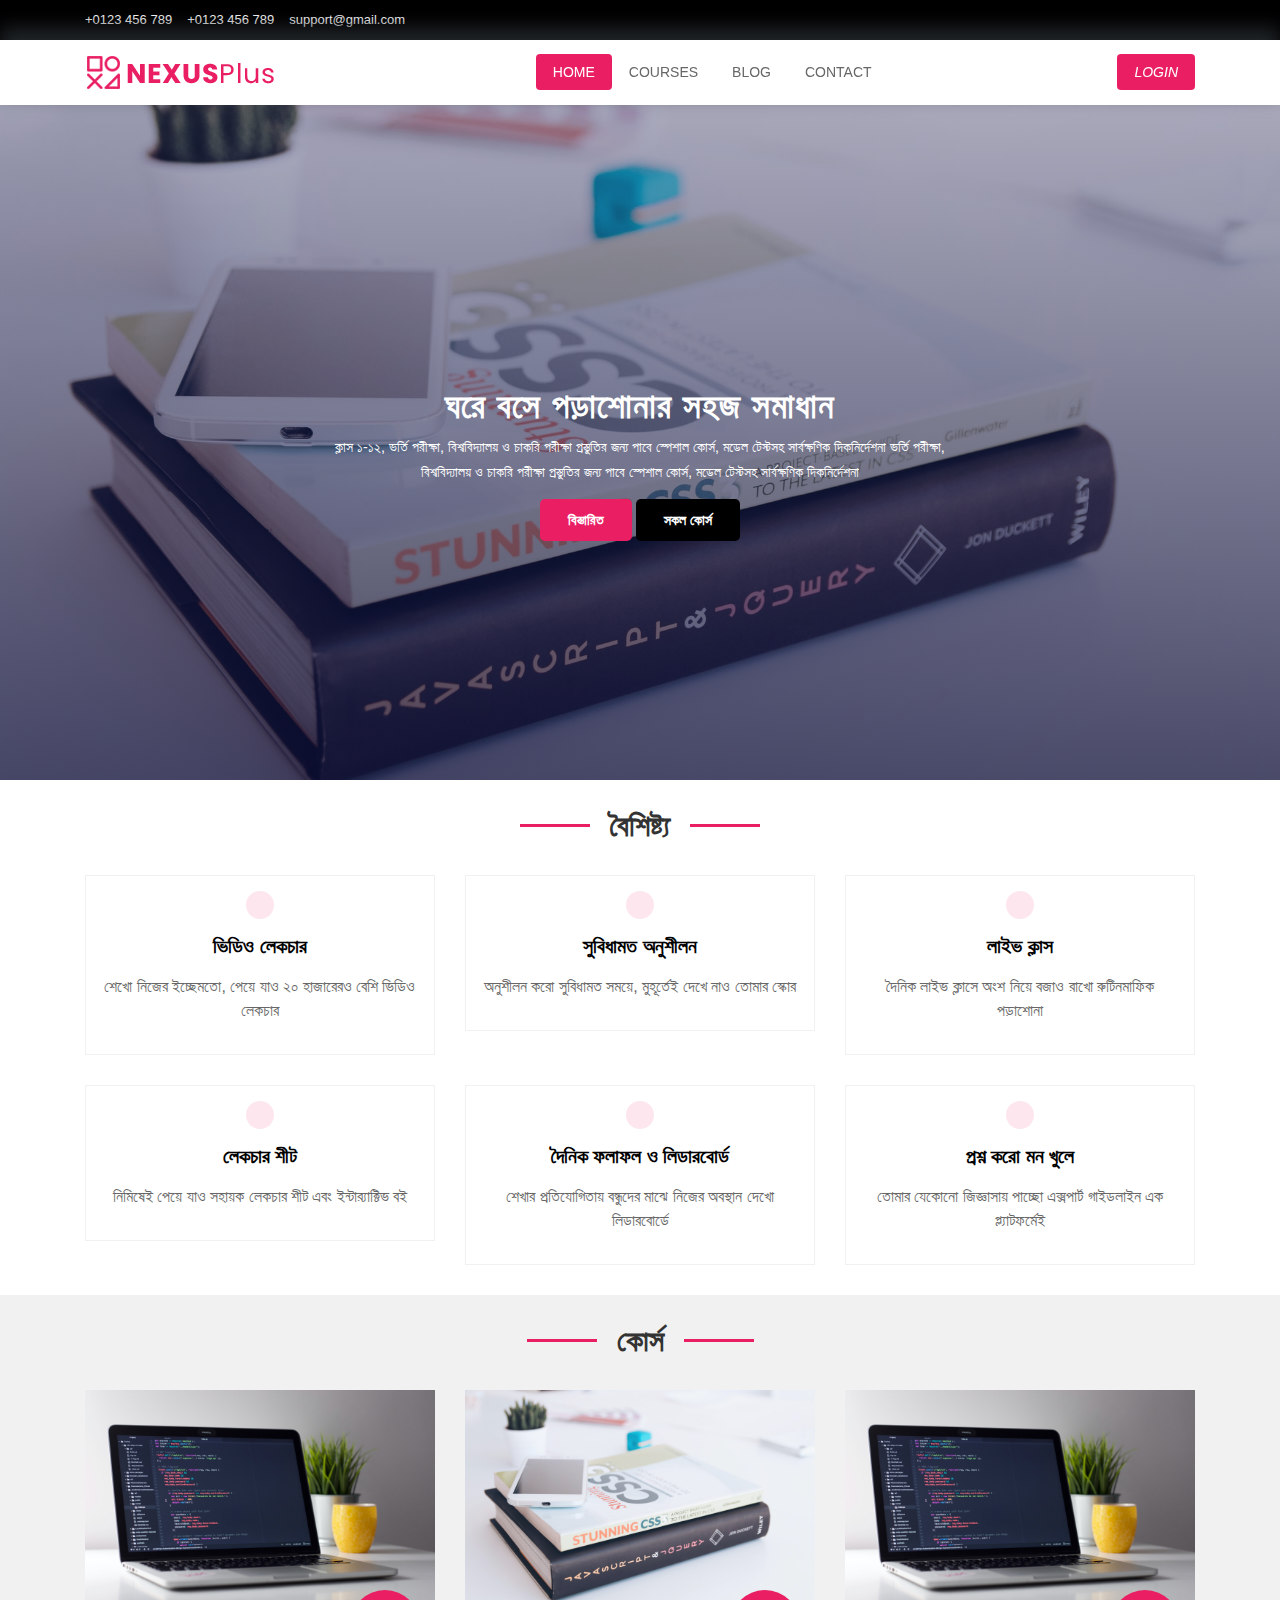
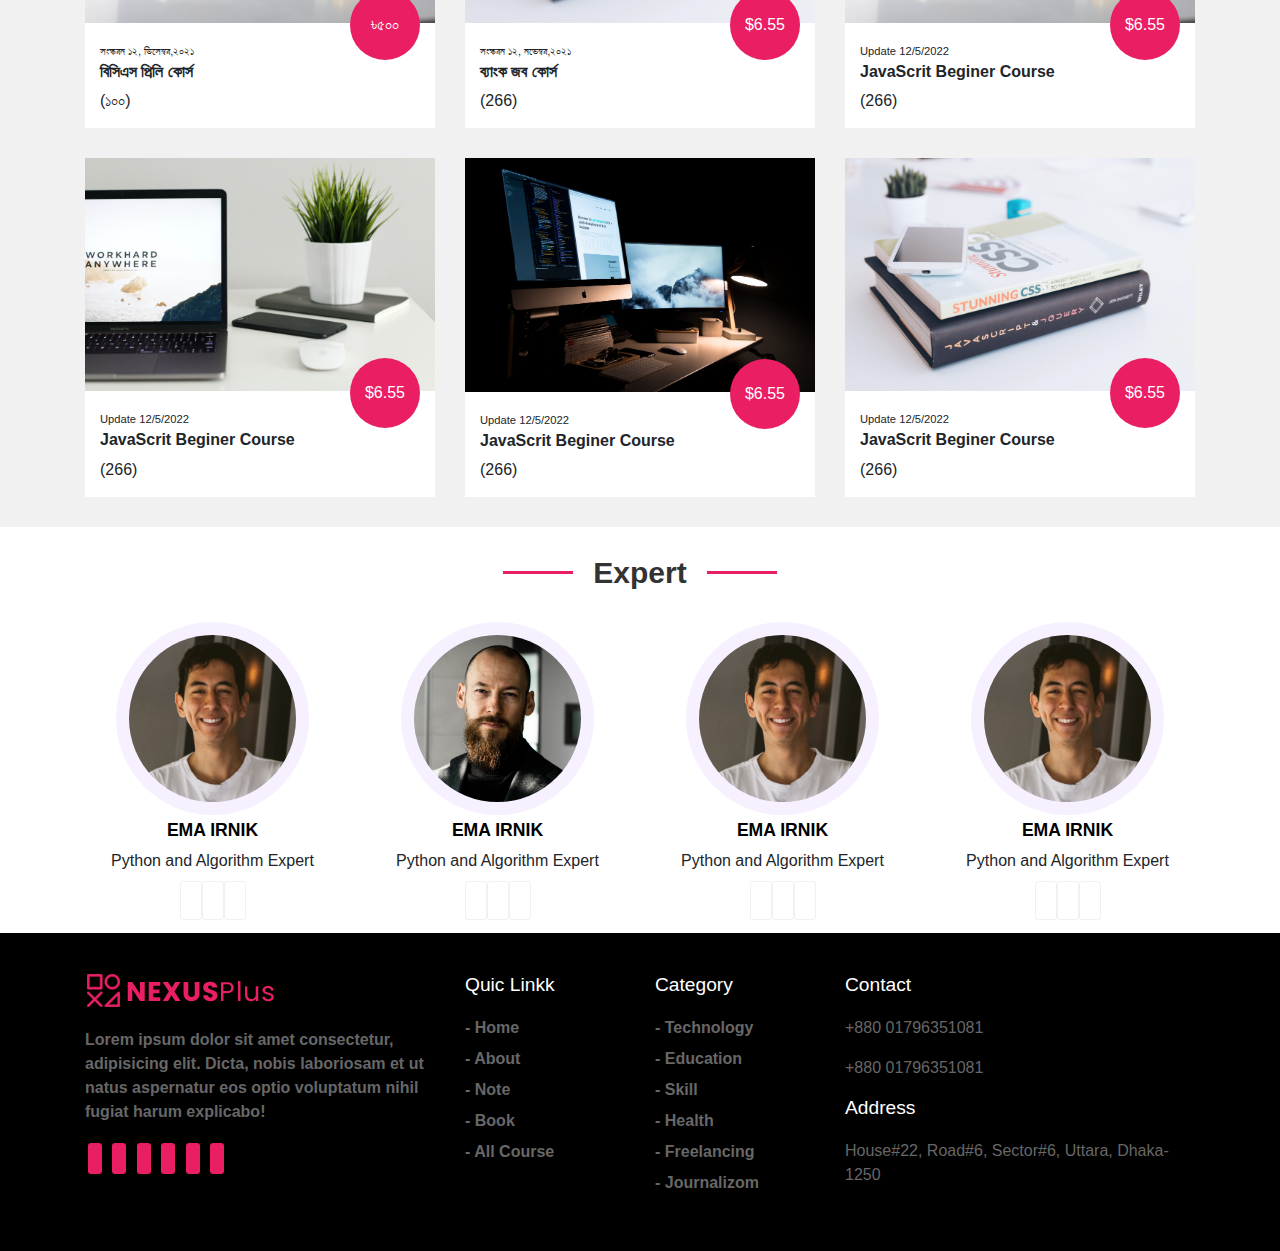
<file: index.html>
<!DOCTYPE html>
<html lang="en">
  <head>
    <meta charset="UTF-8" />
    <meta http-equiv="X-UA-Compatible" content="IE=edge" />
    <meta name="viewport" content="width=device-width, initial-scale=1.0" />
    <link
      rel="stylesheet"
      href="https://cdn.jsdelivr.net/npm/bootstrap@4.6.1/dist/css/bootstrap.min.css"
    />
    <link
      rel="stylesheet"
      href="https://pro.fontawesome.com/releases/v5.10.0/css/all.css"
      integrity="sha384-AYmEC3Yw5cVb3ZcuHtOA93w35dYTsvhLPVnYs9eStHfGJvOvKxVfELGroGkvsg+p"
      crossorigin="anonymous"
    />
    <link rel="stylesheet" href="css/style.css" />

    <title>E-School</title>
  </head>
  <body>
    <div class="topbar">
      <div class="container">
        <div class="row">
          <div class="col-md-8">
            <ul class="top_contact">
              <li><i class="fas fa-tty"></i> +0123 456 789</li>
              <li><i class="fas fa-tty"></i> +0123 456 789</li>
              <li><i class="fal fa-envelope-square"></i> support@gmail.com</li>
            </ul>
          </div>
          <div class="col-md-4 top-right">
            <div>
              <ul class="social_icon">
                <li><i class="fab fa-facebook-f"></i></li>
                <li><i class="fab fa-youtube"></i></li>
                <li><i class="fab fa-twitter"></i></li>
                <li><i class="fab fa-google"></i></li>
              </ul>
            </div>
          </div>
        </div>
      </div>
    </div>

    <!-- Nav -->

    <nav id="nav">
      <div class="container">
        <div class="navbar">
          <div class="logo">
            <img src="images/logo.png" alt="" />
          </div>
          <ul class="menu">
            <li><a class="active" href="index.html">Home</a></li>
            <li><a href="Courses.html">Courses</a></li>
            
            <li><a href="blog.html">BLog</a></li>
            <li><a href="contact.html">Contact</a></li>
          </ul>
          <div class="account">
            <a class="text-right" href="#"
              ><i class="fas fa-sign-in"> Login</i></a
            >
          </div>
        </div>
      </div>
    </nav>
    <!-- Home -->
    <section id="home">
      <h2>ঘরে বসে পড়াশোনার সহজ সমাধান</h2>
      <p>
        ক্লাস ১-১২, ভর্তি পরীক্ষা, বিশ্ববিদ্যালয় ও চাকরি পরীক্ষা প্রস্তুতির
        জন্য পাবে স্পেশাল কোর্স, মডেল টেস্টসহ সার্বক্ষণিক দিকনির্দেশনা ভর্তি
        পরীক্ষা, বিশ্ববিদ্যালয় ও চাকরি পরীক্ষা প্রস্তুতির জন্য পাবে স্পেশাল
        কোর্স, মডেল টেস্টসহ সার্বক্ষণিক দিকনির্দেশনা
      </p>
      <div class="btn">
        <a href="#">বিস্তারিত</a>
        <a href="#">সকল কোর্স</a>
      </div>
    </section>

    <!-- Feature -->
    <section class="container" id="feature">
      <div class="fea-base">
        <h3 class="section_title">বৈশিষ্ট্য</h3>
        <div class="row">
          <div class="col-md-4">
            <div class="fea-box">
              <i class="fas fa-user-graduate"></i>
              <h3>ভিডিও লেকচার</h3>
              <p>শেখো নিজের ইচ্ছেমতো, পেয়ে যাও ২০ হাজারেরও বেশি ভিডিও লেকচার</p>
            </div>
          </div>
          <div class="col-md-4">
            <div class="fea-box">
              <i class="fas fa-user-graduate"></i>
              <h3>সুবিধামত অনুশীলন</h3>
              <p>অনুশীলন করো সুবিধামত সময়ে, মুহূর্তেই দেখে নাও তোমার স্কোর</p>
            </div>
          </div>

          <div class="col-md-4">
            <div class="fea-box">
              <i class="fas fa-file-certificate"></i>
              <h3>লাইভ ক্লাস</h3>
              <p>দৈনিক লাইভ ক্লাসে অংশ নিয়ে বজাও রাখো রুটিনমাফিক পড়াশোনা</p>
            </div>
          </div>

          <div class="col-md-4">
            <div class="fea-box">
              <i class="fas fa-file-certificate"></i>
              <h3>লেকচার শীট</h3>
              <p>নিমিষেই পেয়ে যাও সহায়ক লেকচার শীট এবং ইন্টার‍্যাক্টিভ বই</p>
            </div>
          </div>

          <div class="col-md-4">
            <div class="fea-box">
              <i class="fas fa-file-certificate"></i>
              <h3>দৈনিক ফলাফল ও লিডারবোর্ড</h3>
              <p>
                শেখার প্রতিযোগিতায় বন্ধুদের মাঝে নিজের অবস্থান দেখো লিডারবোর্ডে
              </p>
            </div>
          </div>

          <div class="col-md-4">
            <div class="fea-box">
              <i class="fas fa-file-certificate"></i>
              <h3>প্রশ্ন করো মন খুলে</h3>
              <p>
                তোমার যেকোনো জিজ্ঞাসায় পাচ্ছো এক্সপার্ট গাইডলাইন এক
                প্ল্যাটফর্মেই
              </p>
            </div>
          </div>
        </div>
      </div>
    </section>

    <!-- Course -->
    <section id="course">
      <div class="container">
        <h3 class="section_title">কোর্স</h3>
        <div class="row courses">
          <div class="col-md-4">
            <div class="course_box">
              <img src="images/c1.jpg" alt="" />
              <div class="details">
                <span>সংস্করন ১২, ডিসেম্বর,২০২১</span>
                <h6>বিসিএস প্রিলি কোর্স</h6>
                <div class="star">
                  <i class="fas fa-star"></i>
                  <i class="fas fa-star"></i>
                  <i class="fas fa-star"></i>
                  <i class="fas fa-star"></i>
                  <i class="fas fa-star"></i>
                  <span>(১০০)</span>
                </div>
                <div class="cost">৳৫০০</div>
              </div>
            </div>
          </div>
          <div class="col-md-4">
            <div class="course_box">
              <img src="images/c2.jpg" alt="" />
              <div class="details">
                <span>সংস্করন ১২, নভেম্বর,২০২১</span>
                <h6>ব্যাংক জব কোর্স</h6>
                <div class="star">
                  <i class="fas fa-star"></i>
                  <i class="fas fa-star"></i>
                  <i class="fas fa-star"></i>
                  <i class="fas fa-star"></i>
                  <i class="fas fa-star"></i>
                  <span>(266)</span>
                </div>
                <div class="cost">$6.55</div>
              </div>
            </div>
          </div>
          <div class="col-md-4">
            <div class="course_box">
              <img src="images/c1.jpg" alt="" />
              <div class="details">
                <span>Update 12/5/2022</span>
                <h6>JavaScrit Beginer Course</h6>
                <div class="star">
                  <i class="fas fa-star"></i>
                  <i class="fas fa-star"></i>
                  <i class="fas fa-star"></i>
                  <i class="fas fa-star"></i>
                  <i class="fas fa-star"></i>
                  <span>(266)</span>
                </div>
                <div class="cost">$6.55</div>
              </div>
            </div>
          </div>
          <div class="col-md-4">
            <div class="course_box">
              <img src="images/c4.jpg" alt="" />
              <div class="details">
                <span>Update 12/5/2022</span>
                <h6>JavaScrit Beginer Course</h6>
                <div class="star">
                  <i class="fas fa-star"></i>
                  <i class="fas fa-star"></i>
                  <i class="fas fa-star"></i>
                  <i class="fas fa-star"></i>
                  <i class="fas fa-star"></i>
                  <span>(266)</span>
                </div>
                <div class="cost">$6.55</div>
              </div>
            </div>
          </div>
          <div class="col-md-4">
            <div class="course_box">
              <img src="images/c5.jpg" alt="" />
              <div class="details">
                <span>Update 12/5/2022</span>
                <h6>JavaScrit Beginer Course</h6>
                <div class="star">
                  <i class="fas fa-star"></i>
                  <i class="fas fa-star"></i>
                  <i class="fas fa-star"></i>
                  <i class="fas fa-star"></i>
                  <i class="fas fa-star"></i>
                  <span>(266)</span>
                </div>
                <div class="cost">$6.55</div>
              </div>
            </div>
          </div>
          <div class="col-md-4">
            <div class="course_box">
              <img src="images/c2.jpg" alt="" />
              <div class="details">
                <span>Update 12/5/2022</span>
                <h6>JavaScrit Beginer Course</h6>
                <div class="star">
                  <i class="fas fa-star"></i>
                  <i class="fas fa-star"></i>
                  <i class="fas fa-star"></i>
                  <i class="fas fa-star"></i>
                  <i class="fas fa-star"></i>
                  <span>(266)</span>
                </div>
                <div class="cost">$6.55</div>
              </div>
            </div>
          </div>
        </div>
      </div>
    </section>

    <section id="expert">
      <div class="container">
        <h3 class="section_title">Expert</h3>
        <div class="row">
          <div class="col-md-4 col-lg-3">
            <div class="profile">
              <img src="images/pro2.webp" alt="" />
              <h6>Ema Irnik</h6>
              <p>Python and Algorithm Expert</p>
              <div class="pro-link">
                <i class="fab fa-facebook"></i>
                <i class="fab fa-instagram"></i>
                <i class="fab fa-linkedin-in"></i>
              </div>
            </div>
          </div>

          <div class="col-md-4 col-lg-3">
            <div class="profile">
              <img src="images/pro3.webp" alt="" />
              <h6>Ema Irnik</h6>
              <p>Python and Algorithm Expert</p>
              <div class="pro-link">
                <i class="fab fa-facebook"></i>
                <i class="fab fa-instagram"></i>
                <i class="fab fa-linkedin-in"></i>
              </div>
            </div>
          </div>

          <div class="col-md-4 col-lg-3">
            <div class="profile">
              <img src="images/pro2.webp" alt="" />
              <h6>Ema Irnik</h6>
              <p>Python and Algorithm Expert</p>
              <div class="pro-link">
                <i class="fab fa-facebook"></i>
                <i class="fab fa-instagram"></i>
                <i class="fab fa-linkedin-in"></i>
              </div>
            </div>
          </div>

          <div class="col-md-4 col-lg-3">
            <div class="profile">
              <img src="images/pro2.webp" alt="" />
              <h6>Ema Irnik</h6>
              <p>Python and Algorithm Expert</p>
              <div class="pro-link">
                <i class="fab fa-facebook"></i>
                <i class="fab fa-instagram"></i>
                <i class="fab fa-linkedin-in"></i>
              </div>
            </div>
          </div>
        </div>
      </div>
    </section>
    <footer>
      <div class="container">
        <div class="row">
          <div class="col-md-4">
            <div class="footer_about">
              <img src="images/logo.png" alt="" />
              <p>
                Lorem ipsum dolor sit amet consectetur, adipisicing elit. Dicta,
                nobis laboriosam et ut natus aspernatur eos optio voluptatum
                nihil fugiat harum explicabo!
              </p>
              <div class="footer_social">
                <ul>
                  <li><a href="#"><i class="fab fa-facebook-f"></i></a></li>
                  <li><a href="#"><i class="fab fa-youtube"></i></a></i></li>
                  <li><a href="#"><i class="fab fa-twitter"></i></a></li>
                  <li><a href="#"><i class="fab fa-google"></i></a></li>
                  <li><a href="#"><i class="fab fa-instagram"></i></a></li>
                  <li><a href="#"><i class="fab fa-linkedin-in"></i></a></li>
                </ul>
              </div>
            </div>
          </div>
          <div class="col-md-2">
            <h3>Quic Linkk</h3>
            <ul class="footer_link">
              <li><a href="#">- Home</a></li>
              <li><a href="#">- About</a></li>
              <li><a href="#">- Note</a></li>
              <li><a href="#">- Book</a></li>
              <li><a href="#">- All Course</a></li>
            </ul>
          </div>

          <div class="col-md-2">
            <h3>Category</h3>
            <ul class="footer_link">
              <li><a href="#">- Technology</a></li>
              <li><a href="#">- Education</a></li>
              <li><a href="#">- Skill</a></li>
              <li><a href="#">- Health</a></li>
              <li><a href="#">- Freelancing</a></li>
              <li><a href="#">- Journalizom</a></li>
            </ul>
          </div>

          <div class="col-md-4">
            <h3>Contact</h3>
            <address>
              <p>+880 01796351081</p>
              <p>+880 01796351081</p>
            </address>
            
            <h3>Address</h3>
            <address>
              <p>House#22, Road#6, Sector#6, Uttara, Dhaka-1250</p>
            </address>
          </div>
        </div>
      </div>
    </footer>
  </body>

  <script src="https://cdn.jsdelivr.net/npm/jquery@3.5.1/dist/jquery.slim.min.js"></script>
  <script src="https://cdn.jsdelivr.net/npm/popper.js@1.16.1/dist/umd/popper.min.js"></script>
  <script src="https://cdn.jsdelivr.net/npm/bootstrap@4.6.1/dist/js/bootstrap.bundle.min.js"></script>

  <script src="js/master.js"></script>
</html>
</file>
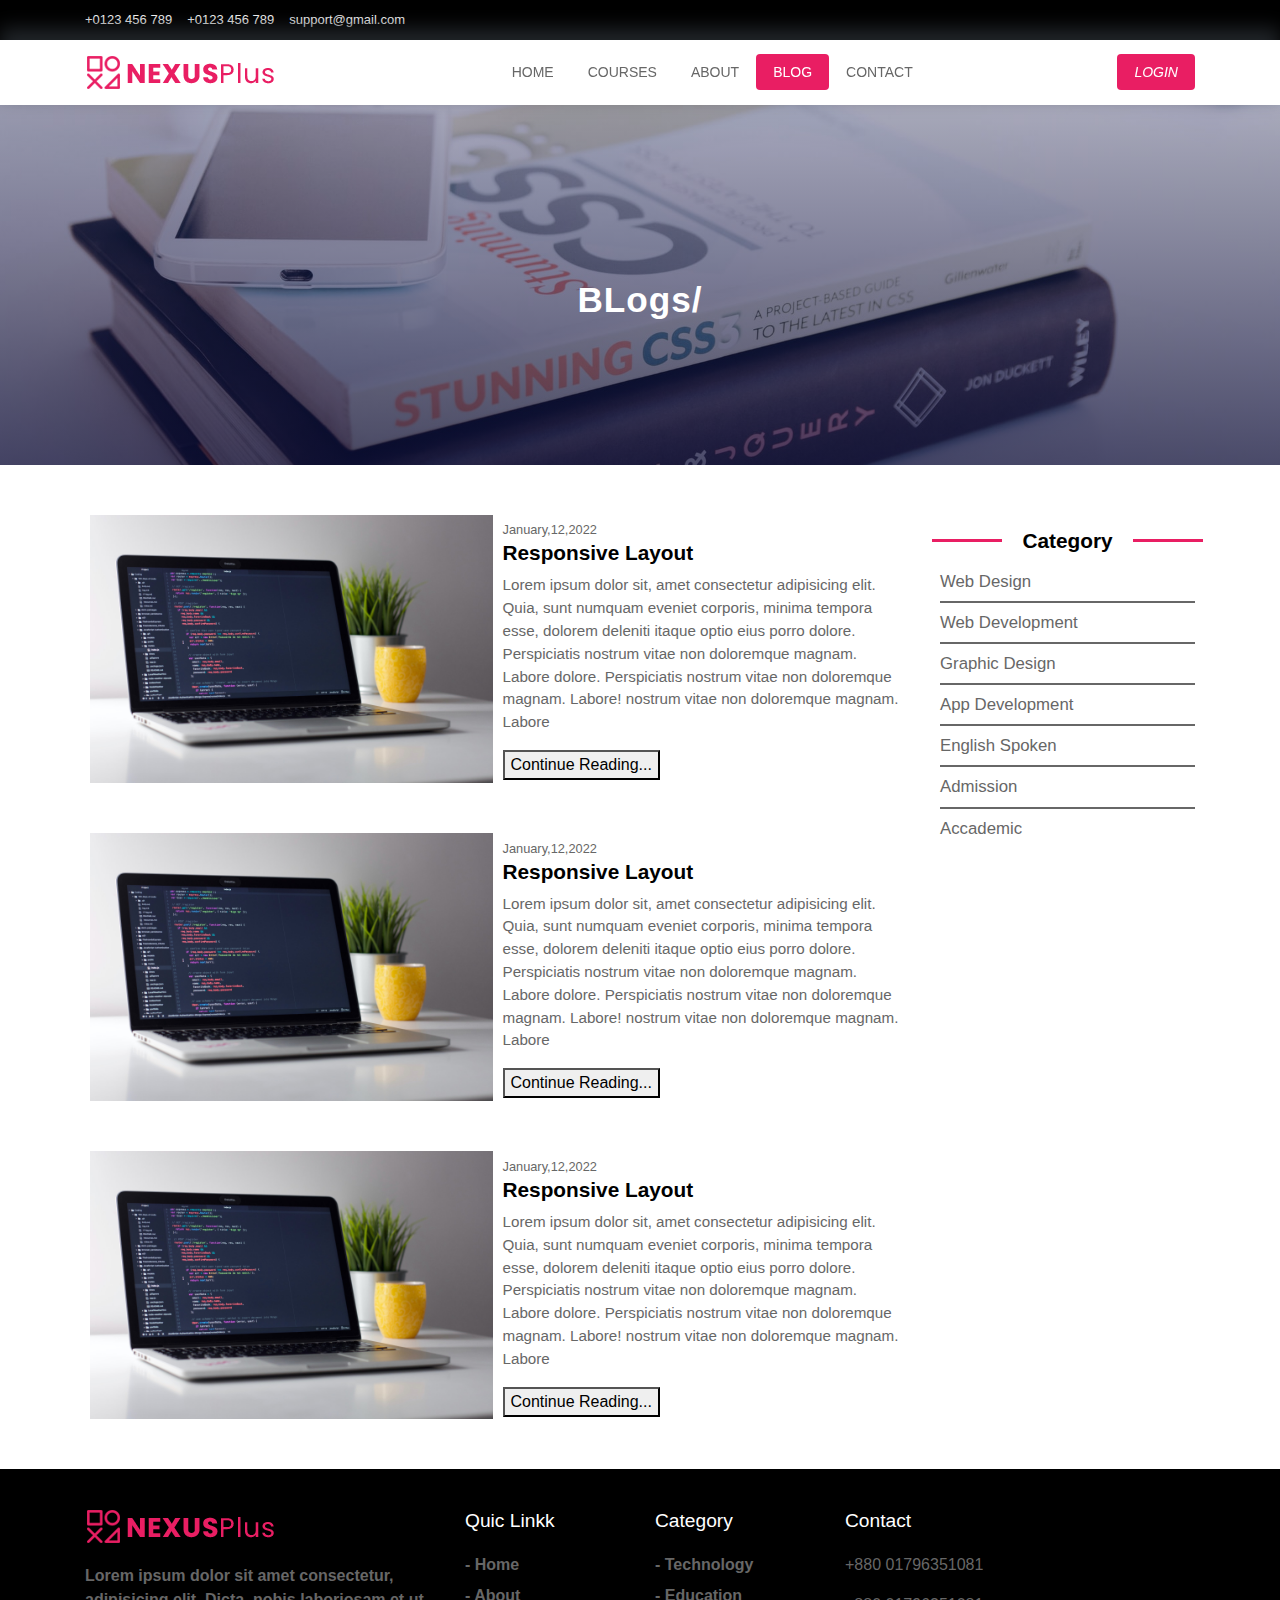
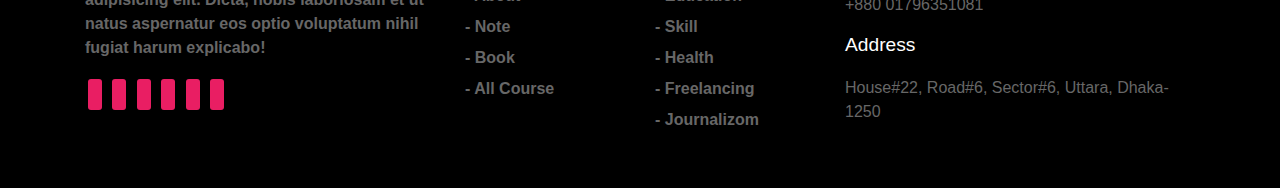
<file: blog.html>
<!DOCTYPE html>
<html lang="en">
  <head>
    <meta charset="UTF-8" />
    <meta http-equiv="X-UA-Compatible" content="IE=edge" />
    <meta name="viewport" content="width=device-width, initial-scale=1.0" />
    <link
      rel="stylesheet"
      href="https://cdn.jsdelivr.net/npm/bootstrap@4.6.1/dist/css/bootstrap.min.css"
    />
    <link
      rel="stylesheet"
      href="https://pro.fontawesome.com/releases/v5.10.0/css/all.css"
      integrity="sha384-AYmEC3Yw5cVb3ZcuHtOA93w35dYTsvhLPVnYs9eStHfGJvOvKxVfELGroGkvsg+p"
      crossorigin="anonymous"
    />
    <link rel="stylesheet" href="css/style.css" />

    <title>E-School</title>
  </head>
  <body>
    <div class="topbar">
      <div class="container">
        <div class="row">
          <div class="col-md-8">
            <ul class="top_contact">
              <li><i class="fas fa-tty"></i> +0123 456 789</li>
              <li><i class="fas fa-tty"></i> +0123 456 789</li>
              <li><i class="fal fa-envelope-square"></i> support@gmail.com</li>
            </ul>
          </div>
          <div class="col-md-4 top-right">
            <div>
              <ul class="social_icon">
                <li><i class="fab fa-facebook-f"></i></li>
                <li><i class="fab fa-youtube"></i></li>
                <li><i class="fab fa-twitter"></i></li>
                <li><i class="fab fa-google"></i></li>
              </ul>
            </div>
          </div>
        </div>
      </div>
    </div>

    <!-- Nav -->

    <nav id="nav">
      <div class="container">
        <div class="navbar">
          <div class="logo">
            <img src="images/logo.png" alt="" />
          </div>
          <ul class="menu">
            <li><a href="index.html">Home</a></li>
            <li><a href="Courses.html">Courses</a></li>
            <li><a href="about.html">About</a></li>
            <li><a class="active" href="blog.html">BLog</a></li>
            <li><a href="contact.html">Contact</a></li>
          </ul>
          <div class="account">
            <a class="text-right" href="#"
              ><i class="fas fa-sign-in"> Login</i></a
            >
          </div>
        </div>
      </div>
    </nav>
    <!-- Home -->
    <section id="pages_home">
      <h2>BLogs/</h2>
    </section>

    

    <!-- Course -->
    <section id="blog">
        <div class="container">
          <div class="row">
            <div class="col-md-9">
              <div class="blogs">
                <img src="images/c1.jpg" alt="">
                <div class="blogs_desc">
                  <span> <i class="fal fa-calendar-alt"></i> January,12,2022</span>
                  <h4>Responsive Layout</h4>
                  <p>Lorem ipsum dolor sit, amet consectetur adipisicing elit. Quia, sunt numquam eveniet corporis, minima tempora esse, dolorem deleniti itaque optio eius porro dolore. Perspiciatis nostrum vitae non doloremque magnam. Labore dolore. Perspiciatis nostrum vitae non doloremque magnam. Labore! nostrum vitae non doloremque magnam. Labore</p>
                  <button>Continue Reading...</button>
                </div>
            </div>

            <div class="blogs">
              <img src="images/c1.jpg" alt="">
              <div class="blogs_desc">
                <span> <i class="fal fa-calendar-alt"></i> January,12,2022</span>
                <h4>Responsive Layout</h4>
                <p>Lorem ipsum dolor sit, amet consectetur adipisicing elit. Quia, sunt numquam eveniet corporis, minima tempora esse, dolorem deleniti itaque optio eius porro dolore. Perspiciatis nostrum vitae non doloremque magnam. Labore dolore. Perspiciatis nostrum vitae non doloremque magnam. Labore! nostrum vitae non doloremque magnam. Labore</p>
                <button>Continue Reading...</button>
              </div>
          </div>

          <div class="blogs">
            <img src="images/c1.jpg" alt="">
            <div class="blogs_desc">
              <span> <i class="fal fa-calendar-alt"></i> January,12,2022</span>
              <h4>Responsive Layout</h4>
              <p>Lorem ipsum dolor sit, amet consectetur adipisicing elit. Quia, sunt numquam eveniet corporis, minima tempora esse, dolorem deleniti itaque optio eius porro dolore. Perspiciatis nostrum vitae non doloremque magnam. Labore dolore. Perspiciatis nostrum vitae non doloremque magnam. Labore! nostrum vitae non doloremque magnam. Labore</p>
              <button>Continue Reading...</button>
            </div>
        </div>
            </div>
            <div class="col-md-3">
            <div class="category_section">
              <h4 class="section_title">Category</h4>
              <ul>
                <li><a href="">Web Design</a></li>
                <li><a href="">Web Development</a></li>
                <li><a href="">Graphic Design</a></li>
                <li><a href="">App Development</a></li>
                <li><a href="">English Spoken</a></li>
                <li><a href="">Admission</a></li>
                <li><a href="">Accademic</a></li>
              </ul>
            </div>
            </div>
          </div>
          
        </div>
    </section>
 
    <footer>
      <div class="container">
        <div class="row">
          <div class="col-md-4">
            <div class="footer_about">
              <img src="images/logo.png" alt="" />
              <p>
                Lorem ipsum dolor sit amet consectetur, adipisicing elit. Dicta,
                nobis laboriosam et ut natus aspernatur eos optio voluptatum
                nihil fugiat harum explicabo!
              </p>
              <div class="footer_social">
                <ul>
                  <li><a href="#"><i class="fab fa-facebook-f"></i></a></li>
                  <li><a href="#"><i class="fab fa-youtube"></i></a></i></li>
                  <li><a href="#"><i class="fab fa-twitter"></i></a></li>
                  <li><a href="#"><i class="fab fa-google"></i></a></li>
                  <li><a href="#"><i class="fab fa-instagram"></i></a></li>
                  <li><a href="#"><i class="fab fa-linkedin-in"></i></a></li>
                </ul>
              </div>
            </div>
          </div>
          <div class="col-md-2">
            <h3>Quic Linkk</h3>
            <ul class="footer_link">
              <li><a href="#">- Home</a></li>
              <li><a href="#">- About</a></li>
              <li><a href="#">- Note</a></li>
              <li><a href="#">- Book</a></li>
              <li><a href="#">- All Course</a></li>
            </ul>
          </div>

          <div class="col-md-2">
            <h3>Category</h3>
            <ul class="footer_link">
              <li><a href="#">- Technology</a></li>
              <li><a href="#">- Education</a></li>
              <li><a href="#">- Skill</a></li>
              <li><a href="#">- Health</a></li>
              <li><a href="#">- Freelancing</a></li>
              <li><a href="#">- Journalizom</a></li>
            </ul>
          </div>

          <div class="col-md-4">
            <h3>Contact</h3>
            <address>
              <p>+880 01796351081</p>
              <p>+880 01796351081</p>
            </address>
            
            <h3>Address</h3>
            <address>
              <p>House#22, Road#6, Sector#6, Uttara, Dhaka-1250</p>
            </address>
          </div>
        </div>
      </div>
    </footer>
  </body>

  <script src="https://cdn.jsdelivr.net/npm/jquery@3.5.1/dist/jquery.slim.min.js"></script>
  <script src="https://cdn.jsdelivr.net/npm/popper.js@1.16.1/dist/umd/popper.min.js"></script>
  <script src="https://cdn.jsdelivr.net/npm/bootstrap@4.6.1/dist/js/bootstrap.bundle.min.js"></script>

  <script src="js/master.js"></script>
</html>
</file>
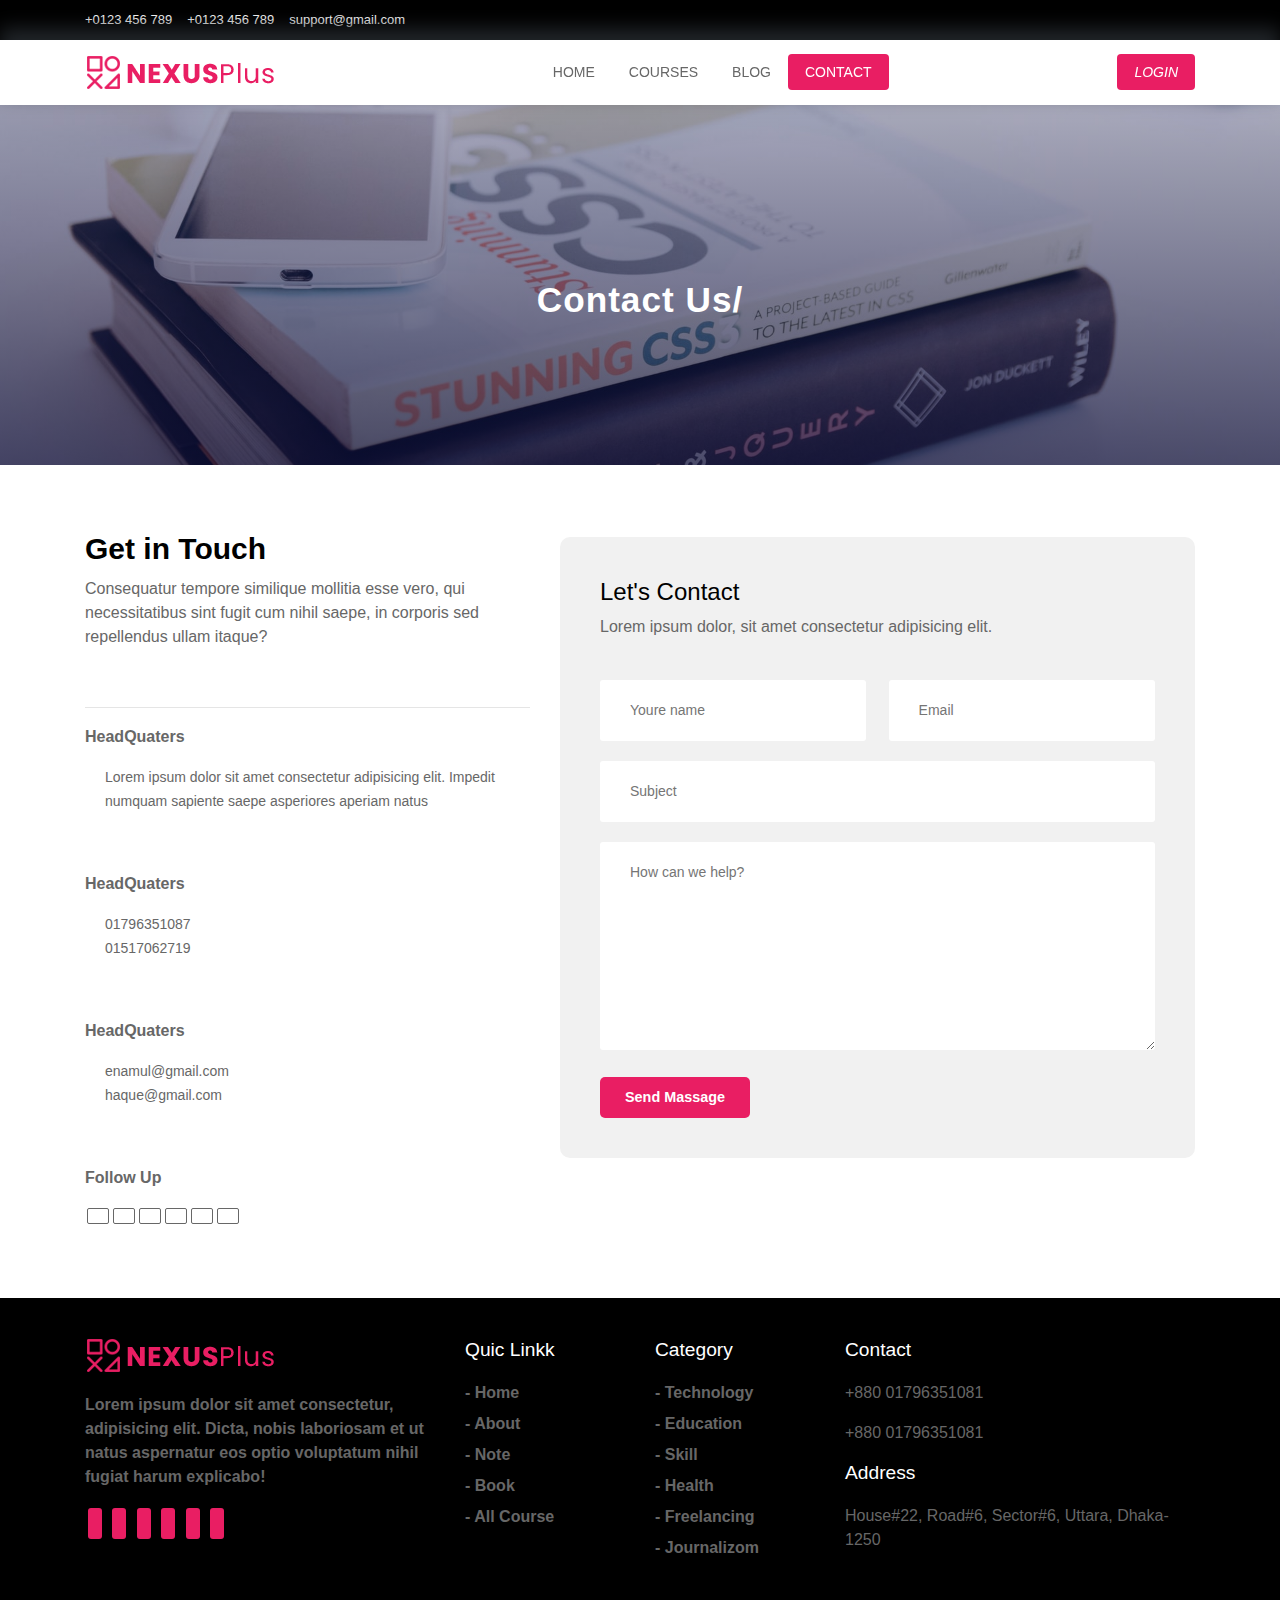
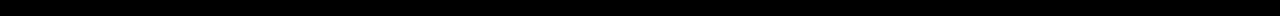
<file: contact.html>
<!DOCTYPE html>
<html lang="en">
  <head>
    <meta charset="UTF-8" />
    <meta http-equiv="X-UA-Compatible" content="IE=edge" />
    <meta name="viewport" content="width=device-width, initial-scale=1.0" />
    <link
      rel="stylesheet"
      href="https://cdn.jsdelivr.net/npm/bootstrap@4.6.1/dist/css/bootstrap.min.css"
    />
    <link
      rel="stylesheet"
      href="https://pro.fontawesome.com/releases/v5.10.0/css/all.css"
      integrity="sha384-AYmEC3Yw5cVb3ZcuHtOA93w35dYTsvhLPVnYs9eStHfGJvOvKxVfELGroGkvsg+p"
      crossorigin="anonymous"
    />
    <link rel="stylesheet" href="css/style.css" />

    <title>E-School</title>
  </head>
  <body>
    <div class="topbar">
      <div class="container">
        <div class="row">
          <div class="col-md-8">
            <ul class="top_contact">
              <li><i class="fas fa-tty"></i> +0123 456 789</li>
              <li><i class="fas fa-tty"></i> +0123 456 789</li>
              <li><i class="fal fa-envelope-square"></i> support@gmail.com</li>
            </ul>
          </div>
          <div class="col-md-4 top-right">
            <div>
              <ul class="social_icon">
                <li><i class="fab fa-facebook-f"></i></li>
                <li><i class="fab fa-youtube"></i></li>
                <li><i class="fab fa-twitter"></i></li>
                <li><i class="fab fa-google"></i></li>
              </ul>
            </div>
          </div>
        </div>
      </div>
    </div>

    <!-- Nav -->

    <nav id="nav">
      <div class="container">
        <div class="navbar">
          <div class="logo">
            <img src="images/logo.png" alt="" />
          </div>
          <ul class="menu">
            <li><a href="index.html">Home</a></li>
            <li><a href="Courses.html">Courses</a></li>
           
            <li><a href="blog.html">BLog</a></li>
            <li><a class="active" href="contact.html">Contact</a></li>
          </ul>
          <div class="account">
            <a class="text-right" href="#"
              ><i class="fas fa-sign-in"> Login</i></a
            >
          </div>
        </div>
      </div>
    </nav>
    <!-- Home -->

    <section id="pages_home">
        <h2>Contact Us/</h2>
      </section>

    <section id="contact">
        <div class="container">
            <div class="row">
             <div class="col-md-5">
                <div class="getin">
                     <h2>Get in Touch</h2>
                     <p>Consequatur tempore similique mollitia esse vero, qui necessitatibus sint fugit cum nihil saepe, in corporis sed repellendus ullam itaque?</p>
                     <div class="getin_details">
                         <hr>
                         <h3>HeadQuaters</h3>
                         <div>
                             <i class="far fa-home get"></i>
                             <p>Lorem ipsum dolor sit amet consectetur adipisicing elit. Impedit numquam sapiente saepe asperiores aperiam natus</p>
                         </div>
 
                         <h3>HeadQuaters</h3>
                         <div>
                             <i class="far fa-phone-alt get"></i>
                             <p>01796351087 <br> 01517062719</p>
                         </div>
 
                         <h3>HeadQuaters</h3>
                         <div>
                             <i class="far fa-envelope-open get"></i>
                             <p>enamul@gmail.com <br> haque@gmail.com</p>
                         </div>

                         <h3>Follow Up</h3>
                         <div class="pro_links">
                            <i class="fab fa-facebook-f"></i>
                           
                            <i class="fab fa-linkedin-in"></i>
                            <i class="fab fa-behance"></i>
                            <i class="fab fa-facebook-f"></i>
                           
                            <i class="fab fa-linkedin-in"></i>
                            <i class="fab fa-behance"></i>
                            
                         </div>
                     </div>
                </div>
             </div>
             <div class="col-md-7">
                 <div class="form">
                    <h4>Let's Contact</h4>
                    <p>Lorem ipsum dolor, sit amet consectetur adipisicing elit.</p>
                    <div class="form_row">
                        <input type="text" name="" id="" placeholder="Youre name">
                        <input type="email" placeholder="Email"> 
                    </div>

                    <div class="form_col">
                        <input type="text" name="" id="" placeholder="Subject">
                    </div>

                    <div class="form_col">
                        <textarea name="" id="" cols="30" rows="8" placeholder="How can we help?"></textarea>
                    </div>

                    <div class="form_col">
                        <button>Send Massage</button>
                    </div>
                 </div>
             </div>
            </div>
         
     
        </div>
     </section>

 

    <footer>
      <div class="container">
        <div class="row">
          <div class="col-md-4">
            <div class="footer_about">
              <img src="images/logo.png" alt="" />
              <p>
                Lorem ipsum dolor sit amet consectetur, adipisicing elit. Dicta,
                nobis laboriosam et ut natus aspernatur eos optio voluptatum
                nihil fugiat harum explicabo!
              </p>
              <div class="footer_social">
                <ul>
                  <li><a href="#"><i class="fab fa-facebook-f"></i></a></li>
                  <li><a href="#"><i class="fab fa-youtube"></i></a></i></li>
                  <li><a href="#"><i class="fab fa-twitter"></i></a></li>
                  <li><a href="#"><i class="fab fa-google"></i></a></li>
                  <li><a href="#"><i class="fab fa-instagram"></i></a></li>
                  <li><a href="#"><i class="fab fa-linkedin-in"></i></a></li>
                </ul>
              </div>
            </div>
          </div>
          <div class="col-md-2">
            <h3>Quic Linkk</h3>
            <ul class="footer_link">
              <li><a href="#">- Home</a></li>
              <li><a href="#">- About</a></li>
              <li><a href="#">- Note</a></li>
              <li><a href="#">- Book</a></li>
              <li><a href="#">- All Course</a></li>
            </ul>
          </div>

          <div class="col-md-2">
            <h3>Category</h3>
            <ul class="footer_link">
              <li><a href="#">- Technology</a></li>
              <li><a href="#">- Education</a></li>
              <li><a href="#">- Skill</a></li>
              <li><a href="#">- Health</a></li>
              <li><a href="#">- Freelancing</a></li>
              <li><a href="#">- Journalizom</a></li>
            </ul>
          </div>

          <div class="col-md-4">
            <h3>Contact</h3>
            <address>
              <p>+880 01796351081</p>
              <p>+880 01796351081</p>
            </address>
            
            <h3>Address</h3>
            <address>
              <p>House#22, Road#6, Sector#6, Uttara, Dhaka-1250</p>
            </address>
          </div>
        </div>
      </div>
    </footer>
  </body>

  <script src="https://cdn.jsdelivr.net/npm/jquery@3.5.1/dist/jquery.slim.min.js"></script>
  <script src="https://cdn.jsdelivr.net/npm/popper.js@1.16.1/dist/umd/popper.min.js"></script>
  <script src="https://cdn.jsdelivr.net/npm/bootstrap@4.6.1/dist/js/bootstrap.bundle.min.js"></script>

  <script src="js/master.js"></script>
</html>
</file>
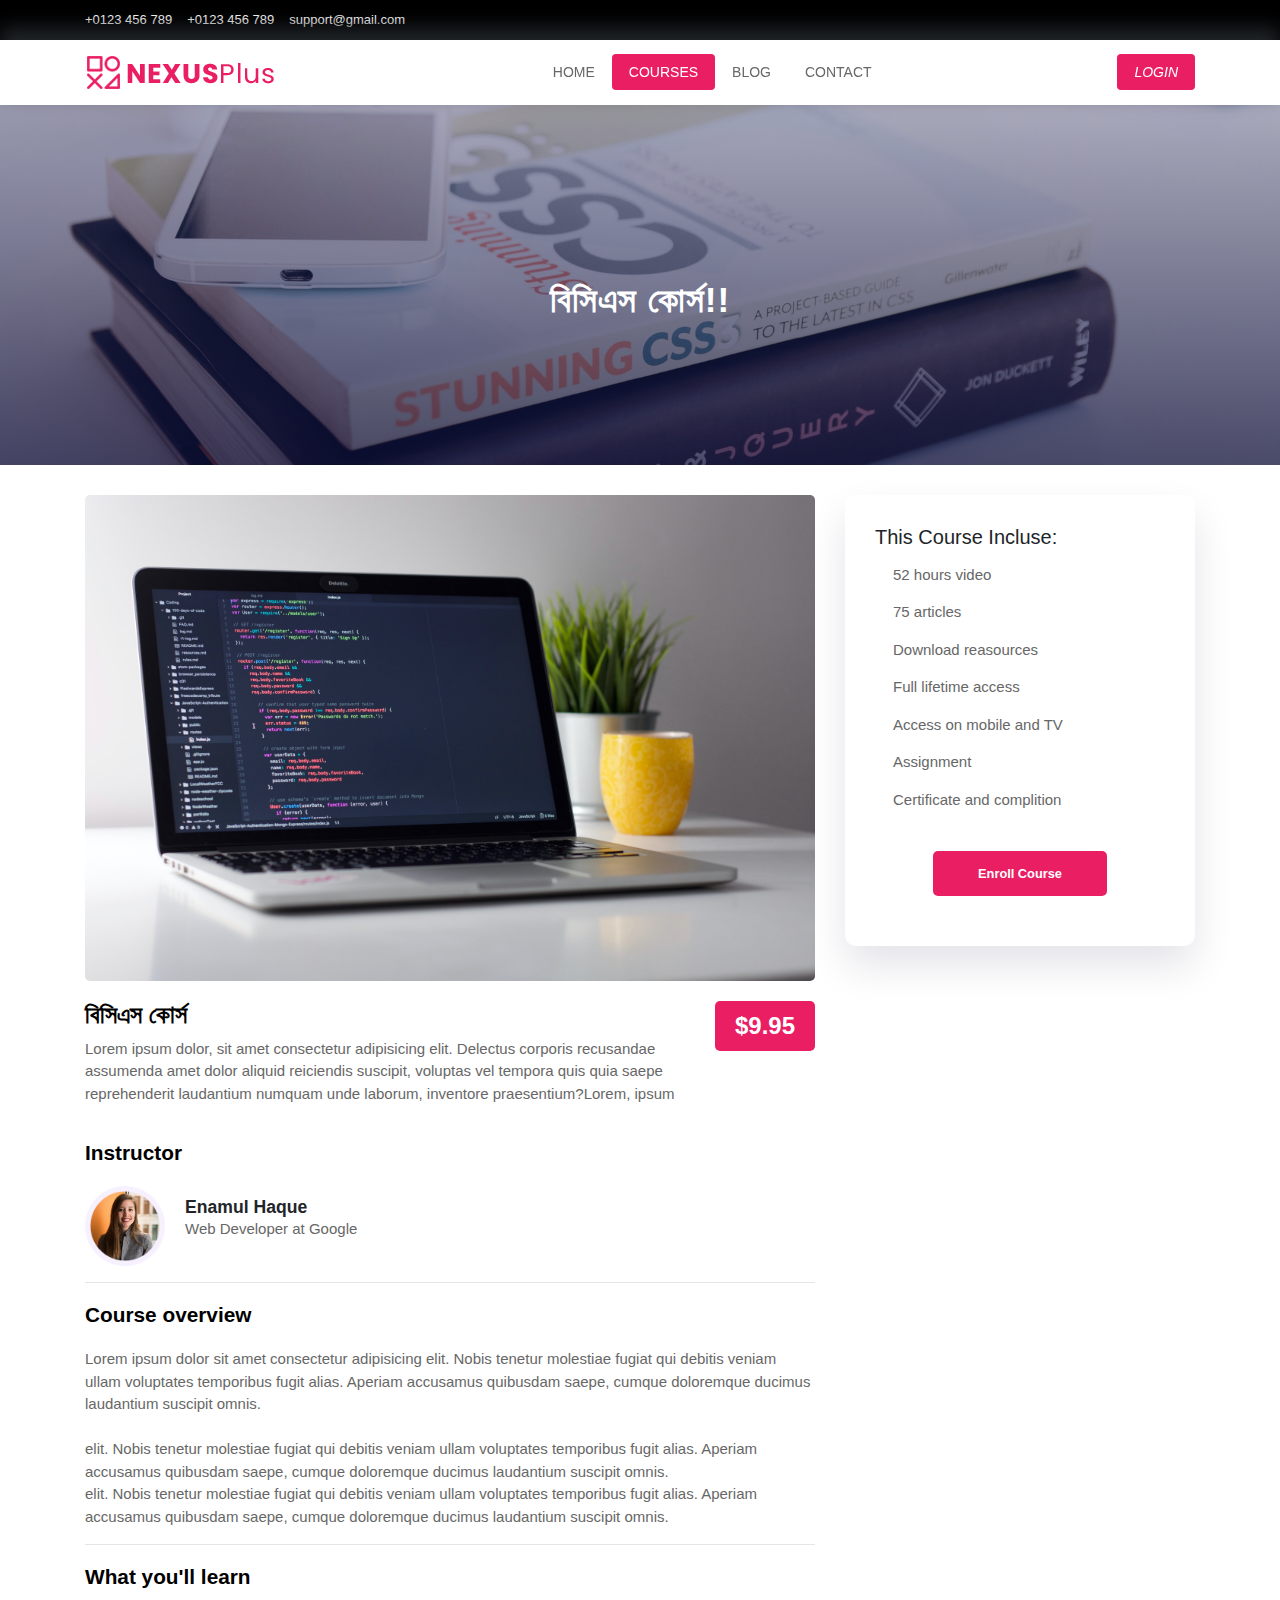
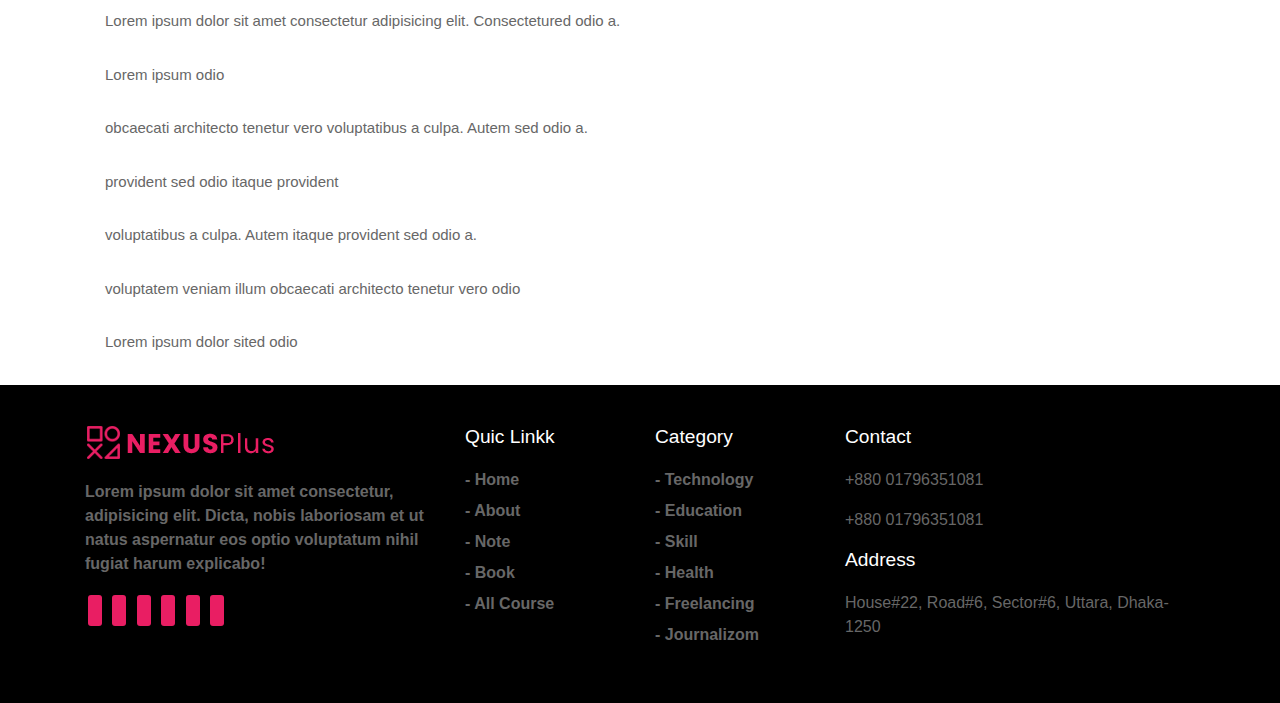
<file: course.html>
<!DOCTYPE html>
<html lang="en">
  <head>
    <meta charset="UTF-8" />
    <meta http-equiv="X-UA-Compatible" content="IE=edge" />
    <meta name="viewport" content="width=device-width, initial-scale=1.0" />
    <link
      rel="stylesheet"
      href="https://cdn.jsdelivr.net/npm/bootstrap@4.6.1/dist/css/bootstrap.min.css"
    />
    <link
      rel="stylesheet"
      href="https://pro.fontawesome.com/releases/v5.10.0/css/all.css"
      integrity="sha384-AYmEC3Yw5cVb3ZcuHtOA93w35dYTsvhLPVnYs9eStHfGJvOvKxVfELGroGkvsg+p"
      crossorigin="anonymous"
    />
    <link rel="stylesheet" href="css/style.css" />

    <title>E-School</title>
  </head>
  <body>
    <div class="topbar">
      <div class="container">
        <div class="row">
          <div class="col-md-8">
            <ul class="top_contact">
              <li><i class="fas fa-tty"></i> +0123 456 789</li>
              <li><i class="fas fa-tty"></i> +0123 456 789</li>
              <li><i class="fal fa-envelope-square"></i> support@gmail.com</li>
            </ul>
          </div>
          <div class="col-md-4 top-right">
            <div>
              <ul class="social_icon">
                <li><i class="fab fa-facebook-f"></i></li>
                <li><i class="fab fa-youtube"></i></li>
                <li><i class="fab fa-twitter"></i></li>
                <li><i class="fab fa-google"></i></li>
              </ul>
            </div>
          </div>
        </div>
      </div>
    </div>

    <!-- Nav -->

    <nav id="nav">
      <div class="container">
        <div class="navbar">
          <div class="logo">
            <img src="images/logo.png" alt="" />
          </div>
          <ul class="menu">
            <li><a href="index.html">Home</a></li>
            <li><a class="active" href="Courses.html">Courses</a></li>
            <li><a href="blog.html">BLog</a></li>
            <li><a href="contact.html">Contact</a></li>
          </ul>
          <div class="account">
            <a class="text-right" href="#"
              ><i class="fas fa-sign-in"> Login</i></a
            >
          </div>
        </div>
      </div>
    </nav>
    <!-- Home -->
    <section id="pages_home">
      <h2>বিসিএস কোর্স!!</h2>
    </section>

    <section id="course_inner">
       <div class="container">
           <div class="row">
            <div class="col-md-8">
                <div class="overview">
                    <img class="course_image" src="images/c1.jpg" alt="">
                    <div class="course_head">
                        <div class="c_name">
                            <h2>বিসিএস কোর্স</h2>
                            <div class="star">
                                <i class="fas fa-star"></i>
                                <i class="fas fa-star"></i>
                                <i class="fas fa-star"></i>
                                <i class="fas fa-star"></i>
                                <i class="fas fa-star"></i>
                            </div>
                            <p>Lorem ipsum dolor, sit amet consectetur adipisicing elit. Delectus corporis recusandae assumenda amet dolor aliquid reiciendis suscipit, voluptas vel tempora quis quia saepe reprehenderit laudantium numquam unde laborum, inventore praesentium?Lorem, ipsum  <alias class="lorem"></alias></p>
                         
                        </div>
                        <span>$9.95</span>
                    </div>
                    <h4>Instructor</h4>
                    <div class="tutor">
                        <img src="images/pro1.webp" alt="">
                        <div class="tutor-det">
                            <h5>Enamul Haque</h5>
                            <p>Web Developer at Google</p>
                        </div>
                    </div>
                    <hr>
                    <h4>Course overview</h4>
                    <p>Lorem ipsum dolor sit amet consectetur adipisicing elit. Nobis tenetur molestiae fugiat qui debitis veniam ullam voluptates temporibus fugit alias. Aperiam accusamus quibusdam saepe, cumque doloremque ducimus laudantium suscipit omnis.<br/> <br/> elit. Nobis tenetur molestiae fugiat qui debitis veniam ullam voluptates temporibus fugit alias. Aperiam accusamus quibusdam saepe, cumque doloremque ducimus laudantium suscipit omnis.<br/> elit. Nobis tenetur molestiae fugiat qui debitis veniam ullam voluptates temporibus fugit alias. Aperiam accusamus quibusdam saepe, cumque doloremque ducimus laudantium suscipit omnis.<br/></p>
                    <hr>
                    <h4>What you'll learn</h4>
                    <div class="learn">
                        
                        <p> <i class="far fa-check-circle"></i>Lorem ipsum dolor sit amet consectetur adipisicing elit. Consectetured odio a.</p>
                        <p> <i class="far fa-check-circle"></i>Lorem ipsum  odio </p>
                        <p> <i class="far fa-check-circle"></i>obcaecati architecto tenetur vero voluptatibus a culpa. Autem  sed odio a.</p>
                        <p> <i class="far fa-check-circle"></i>provident sed odio   itaque provident</p>
                        <p> <i class="far fa-check-circle"></i> voluptatibus a culpa. Autem itaque provident sed odio a.</p>
                        <p> <i class="far fa-check-circle"></i>voluptatem veniam illum obcaecati architecto tenetur vero  odio </p>
                        <p> <i class="far fa-check-circle"></i>Lorem ipsum dolor sited odio </p>
                    </div>
                </div>
            </div>
            <div class="col-md-4">
                <div class="enroll">
                    <h5>This Course Incluse:</h5>
                        <p> <i class="far fa-video"></i>52 hours video </p>
                        <p> <i class="far fa-newspaper"></i>75 articles</p>
                        <p> <i class="far fa-cloud-download"></i>Download reasources</p>
                        <p> <i class="far fa-infinity"></i> Full lifetime access</p>
                        <p> <i class="far fa-mobile-alt"></i>Access on mobile and TV</p>
                        <p> <i class="far fa-paperclip"></i>Assignment </p>
                        <p> <i class="far fa-trophy-alt"></i>Certificate and complition </p>
                        <div class="enroll_btn"><button>Enroll Course</button></div>
                </div>
            </div>
           </div>
        
    
       </div>
    </section>

    <footer>
      <div class="container">
        <div class="row">
          <div class="col-md-4">
            <div class="footer_about">
              <img src="images/logo.png" alt="" />
              <p>
                Lorem ipsum dolor sit amet consectetur, adipisicing elit. Dicta,
                nobis laboriosam et ut natus aspernatur eos optio voluptatum
                nihil fugiat harum explicabo!
              </p>
              <div class="footer_social">
                <ul>
                  <li><a href="#"><i class="fab fa-facebook-f"></i></a></li>
                  <li><a href="#"><i class="fab fa-youtube"></i></a></i></li>
                  <li><a href="#"><i class="fab fa-twitter"></i></a></li>
                  <li><a href="#"><i class="fab fa-google"></i></a></li>
                  <li><a href="#"><i class="fab fa-instagram"></i></a></li>
                  <li><a href="#"><i class="fab fa-linkedin-in"></i></a></li>
                </ul>
              </div>
            </div>
          </div>
          <div class="col-md-2">
            <h3>Quic Linkk</h3>
            <ul class="footer_link">
              <li><a href="#">- Home</a></li>
              <li><a href="#">- About</a></li>
              <li><a href="#">- Note</a></li>
              <li><a href="#">- Book</a></li>
              <li><a href="#">- All Course</a></li>
            </ul>
          </div>

          <div class="col-md-2">
            <h3>Category</h3>
            <ul class="footer_link">
              <li><a href="#">- Technology</a></li>
              <li><a href="#">- Education</a></li>
              <li><a href="#">- Skill</a></li>
              <li><a href="#">- Health</a></li>
              <li><a href="#">- Freelancing</a></li>
              <li><a href="#">- Journalizom</a></li>
            </ul>
          </div>

          <div class="col-md-4">
            <h3>Contact</h3>
            <address>
              <p>+880 01796351081</p>
              <p>+880 01796351081</p>
            </address>
            
            <h3>Address</h3>
            <address>
              <p>House#22, Road#6, Sector#6, Uttara, Dhaka-1250</p>
            </address>
          </div>
        </div>
      </div>
    </footer>
  </body>

  <script src="https://cdn.jsdelivr.net/npm/jquery@3.5.1/dist/jquery.slim.min.js"></script>
  <script src="https://cdn.jsdelivr.net/npm/popper.js@1.16.1/dist/umd/popper.min.js"></script>
  <script src="https://cdn.jsdelivr.net/npm/bootstrap@4.6.1/dist/js/bootstrap.bundle.min.js"></script>

  <script src="js/master.js"></script>
</html>
</file>
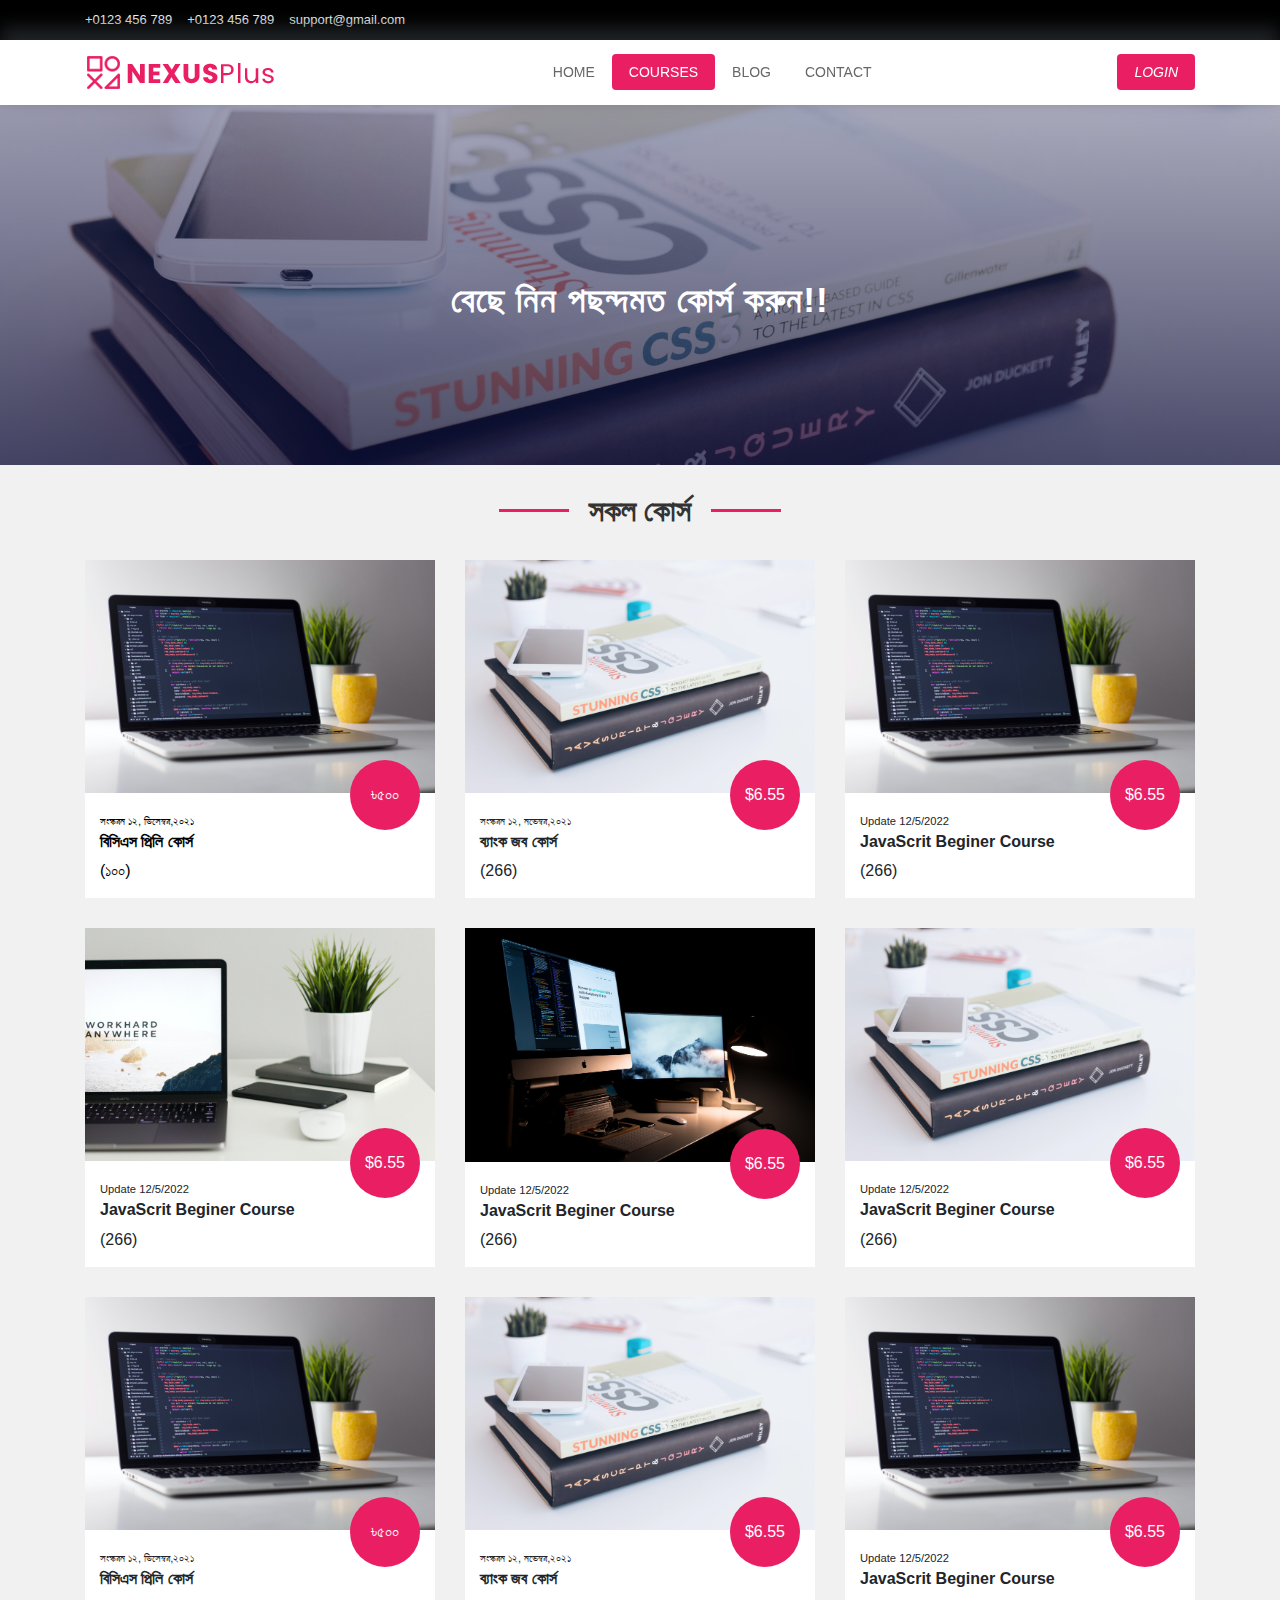
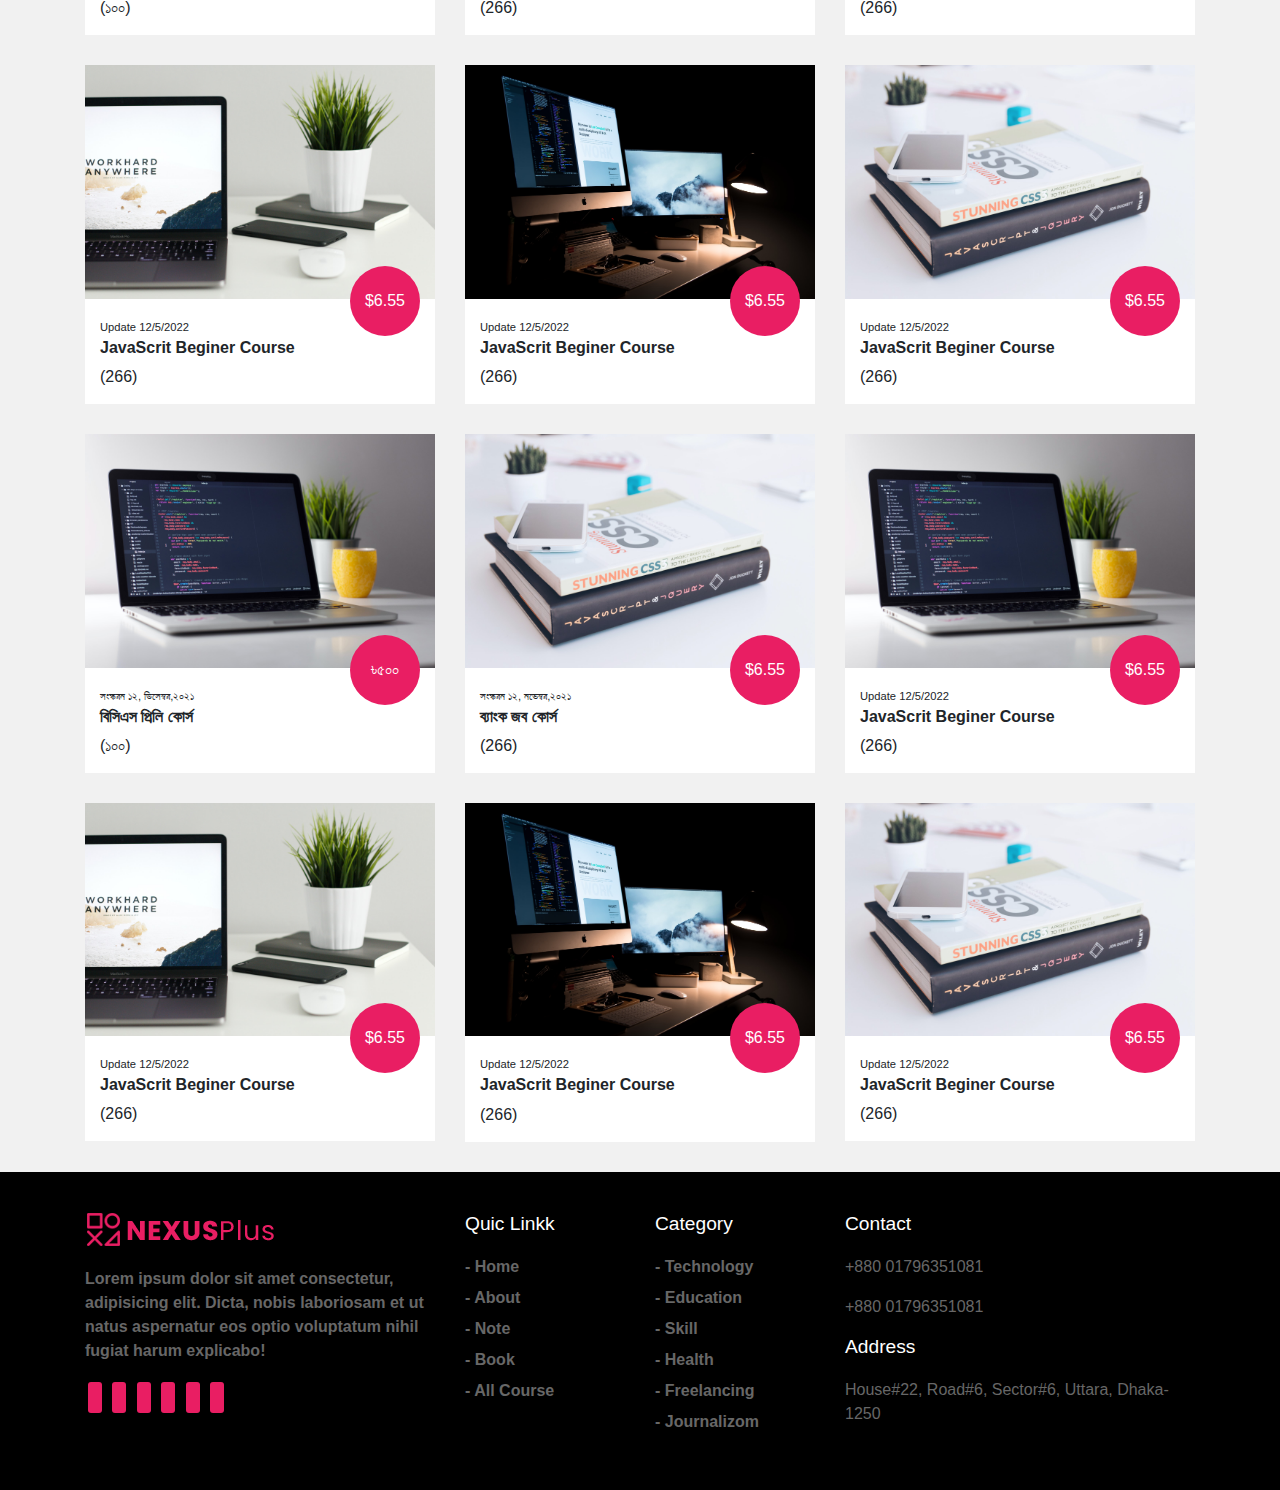
<file: courses.html>
<!DOCTYPE html>
<html lang="en">
  <head>
    <meta charset="UTF-8" />
    <meta http-equiv="X-UA-Compatible" content="IE=edge" />
    <meta name="viewport" content="width=device-width, initial-scale=1.0" />
    <link
      rel="stylesheet"
      href="https://cdn.jsdelivr.net/npm/bootstrap@4.6.1/dist/css/bootstrap.min.css"
    />
    <link
      rel="stylesheet"
      href="https://pro.fontawesome.com/releases/v5.10.0/css/all.css"
      integrity="sha384-AYmEC3Yw5cVb3ZcuHtOA93w35dYTsvhLPVnYs9eStHfGJvOvKxVfELGroGkvsg+p"
      crossorigin="anonymous"
    />
    <link rel="stylesheet" href="css/style.css" />

    <title>E-School</title>
  </head>
  <body>
    <div class="topbar">
      <div class="container">
        <div class="row">
          <div class="col-md-8">
            <ul class="top_contact">
              <li><i class="fas fa-tty"></i> +0123 456 789</li>
              <li><i class="fas fa-tty"></i> +0123 456 789</li>
              <li><i class="fal fa-envelope-square"></i> support@gmail.com</li>
            </ul>
          </div>
          <div class="col-md-4 top-right">
            <div>
              <ul class="social_icon">
                <li><i class="fab fa-facebook-f"></i></li>
                <li><i class="fab fa-youtube"></i></li>
                <li><i class="fab fa-twitter"></i></li>
                <li><i class="fab fa-google"></i></li>
              </ul>
            </div>
          </div>
        </div>
      </div>
    </div>

    <!-- Nav -->

    <nav id="nav">
      <div class="container">
        <div class="navbar">
          <div class="logo">
            <img src="images/logo.png" alt="" />
          </div>
          <ul class="menu">
            <li><a href="index.html">Home</a></li>
            <li><a class="active" href="Courses.html">Courses</a></li>
           
            <li><a href="blog.html">BLog</a></li>
            <li><a href="contact.html">Contact</a></li>
          </ul>
          <div class="account">
            <a class="text-right" href="#"
              ><i class="fas fa-sign-in"> Login</i></a
            >
          </div>
        </div>
      </div>
    </nav>
    <!-- Home -->
    <section id="pages_home">
      <h2>বেছে নিন পছন্দমত কোর্স করুন!!</h2>
    </section>

    

    <!-- Course -->
    <section id="course">
      <div class="container">
        <h3 class="section_title">সকল কোর্স</h3>
        <div class="row courses">
          <div class="col-md-4">
            <div class="course_box">
             <a href="course.html">
              <img src="images/c1.jpg" alt="" />
              <div class="details">
                <span>সংস্করন ১২, ডিসেম্বর,২০২১</span>
                <h6>বিসিএস প্রিলি কোর্স</h6>
                <div class="star">
                  <i class="fas fa-star"></i>
                  <i class="fas fa-star"></i>
                  <i class="fas fa-star"></i>
                  <i class="fas fa-star"></i>
                  <i class="fas fa-star"></i>
                  <span>(১০০)</span>
                </div>
                <div class="cost">৳৫০০</div>
              </div>
             </a>
            </div>
          </div>
          <div class="col-md-4">
            <div class="course_box">
              <img src="images/c2.jpg" alt="" />
              <div class="details">
                <span>সংস্করন ১২, নভেম্বর,২০২১</span>
                <h6>ব্যাংক জব কোর্স</h6>
                <div class="star">
                  <i class="fas fa-star"></i>
                  <i class="fas fa-star"></i>
                  <i class="fas fa-star"></i>
                  <i class="fas fa-star"></i>
                  <i class="fas fa-star"></i>
                  <span>(266)</span>
                </div>
                <div class="cost">$6.55</div>
              </div>
            </div>
          </div>
          <div class="col-md-4">
            <div class="course_box">
              <img src="images/c1.jpg" alt="" />
              <div class="details">
                <span>Update 12/5/2022</span>
                <h6>JavaScrit Beginer Course</h6>
                <div class="star">
                  <i class="fas fa-star"></i>
                  <i class="fas fa-star"></i>
                  <i class="fas fa-star"></i>
                  <i class="fas fa-star"></i>
                  <i class="fas fa-star"></i>
                  <span>(266)</span>
                </div>
                <div class="cost">$6.55</div>
              </div>
            </div>
          </div>
          <div class="col-md-4">
            <div class="course_box">
              <img src="images/c4.jpg" alt="" />
              <div class="details">
                <span>Update 12/5/2022</span>
                <h6>JavaScrit Beginer Course</h6>
                <div class="star">
                  <i class="fas fa-star"></i>
                  <i class="fas fa-star"></i>
                  <i class="fas fa-star"></i>
                  <i class="fas fa-star"></i>
                  <i class="fas fa-star"></i>
                  <span>(266)</span>
                </div>
                <div class="cost">$6.55</div>
              </div>
            </div>
          </div>
          <div class="col-md-4">
            <div class="course_box">
              <img src="images/c5.jpg" alt="" />
              <div class="details">
                <span>Update 12/5/2022</span>
                <h6>JavaScrit Beginer Course</h6>
                <div class="star">
                  <i class="fas fa-star"></i>
                  <i class="fas fa-star"></i>
                  <i class="fas fa-star"></i>
                  <i class="fas fa-star"></i>
                  <i class="fas fa-star"></i>
                  <span>(266)</span>
                </div>
                <div class="cost">$6.55</div>
              </div>
            </div>
          </div>
          <div class="col-md-4">
            <div class="course_box">
              <img src="images/c2.jpg" alt="" />
              <div class="details">
                <span>Update 12/5/2022</span>
                <h6>JavaScrit Beginer Course</h6>
                <div class="star">
                  <i class="fas fa-star"></i>
                  <i class="fas fa-star"></i>
                  <i class="fas fa-star"></i>
                  <i class="fas fa-star"></i>
                  <i class="fas fa-star"></i>
                  <span>(266)</span>
                </div>
                <div class="cost">$6.55</div>
              </div>
            </div>
          </div>
          <div class="col-md-4">
            <div class="course_box">
              <img src="images/c1.jpg" alt="" />
              <div class="details">
                <span>সংস্করন ১২, ডিসেম্বর,২০২১</span>
                <h6>বিসিএস প্রিলি কোর্স</h6>
                <div class="star">
                  <i class="fas fa-star"></i>
                  <i class="fas fa-star"></i>
                  <i class="fas fa-star"></i>
                  <i class="fas fa-star"></i>
                  <i class="fas fa-star"></i>
                  <span>(১০০)</span>
                </div>
                <div class="cost">৳৫০০</div>
              </div>
            </div>
          </div>
          <div class="col-md-4">
            <div class="course_box">
              <img src="images/c2.jpg" alt="" />
              <div class="details">
                <span>সংস্করন ১২, নভেম্বর,২০২১</span>
                <h6>ব্যাংক জব কোর্স</h6>
                <div class="star">
                  <i class="fas fa-star"></i>
                  <i class="fas fa-star"></i>
                  <i class="fas fa-star"></i>
                  <i class="fas fa-star"></i>
                  <i class="fas fa-star"></i>
                  <span>(266)</span>
                </div>
                <div class="cost">$6.55</div>
              </div>
            </div>
          </div>
          <div class="col-md-4">
            <div class="course_box">
              <img src="images/c1.jpg" alt="" />
              <div class="details">
                <span>Update 12/5/2022</span>
                <h6>JavaScrit Beginer Course</h6>
                <div class="star">
                  <i class="fas fa-star"></i>
                  <i class="fas fa-star"></i>
                  <i class="fas fa-star"></i>
                  <i class="fas fa-star"></i>
                  <i class="fas fa-star"></i>
                  <span>(266)</span>
                </div>
                <div class="cost">$6.55</div>
              </div>
            </div>
          </div>
          <div class="col-md-4">
            <div class="course_box">
              <img src="images/c4.jpg" alt="" />
              <div class="details">
                <span>Update 12/5/2022</span>
                <h6>JavaScrit Beginer Course</h6>
                <div class="star">
                  <i class="fas fa-star"></i>
                  <i class="fas fa-star"></i>
                  <i class="fas fa-star"></i>
                  <i class="fas fa-star"></i>
                  <i class="fas fa-star"></i>
                  <span>(266)</span>
                </div>
                <div class="cost">$6.55</div>
              </div>
            </div>
          </div>
          <div class="col-md-4">
            <div class="course_box">
              <img src="images/c5.jpg" alt="" />
              <div class="details">
                <span>Update 12/5/2022</span>
                <h6>JavaScrit Beginer Course</h6>
                <div class="star">
                  <i class="fas fa-star"></i>
                  <i class="fas fa-star"></i>
                  <i class="fas fa-star"></i>
                  <i class="fas fa-star"></i>
                  <i class="fas fa-star"></i>
                  <span>(266)</span>
                </div>
                <div class="cost">$6.55</div>
              </div>
            </div>
          </div>
          <div class="col-md-4">
            <div class="course_box">
              <img src="images/c2.jpg" alt="" />
              <div class="details">
                <span>Update 12/5/2022</span>
                <h6>JavaScrit Beginer Course</h6>
                <div class="star">
                  <i class="fas fa-star"></i>
                  <i class="fas fa-star"></i>
                  <i class="fas fa-star"></i>
                  <i class="fas fa-star"></i>
                  <i class="fas fa-star"></i>
                  <span>(266)</span>
                </div>
                <div class="cost">$6.55</div>
              </div>
            </div>
          </div>
          <div class="col-md-4">
            <div class="course_box">
              <img src="images/c1.jpg" alt="" />
              <div class="details">
                <span>সংস্করন ১২, ডিসেম্বর,২০২১</span>
                <h6>বিসিএস প্রিলি কোর্স</h6>
                <div class="star">
                  <i class="fas fa-star"></i>
                  <i class="fas fa-star"></i>
                  <i class="fas fa-star"></i>
                  <i class="fas fa-star"></i>
                  <i class="fas fa-star"></i>
                  <span>(১০০)</span>
                </div>
                <div class="cost">৳৫০০</div>
              </div>
            </div>
          </div>
          <div class="col-md-4">
            <div class="course_box">
              <img src="images/c2.jpg" alt="" />
              <div class="details">
                <span>সংস্করন ১২, নভেম্বর,২০২১</span>
                <h6>ব্যাংক জব কোর্স</h6>
                <div class="star">
                  <i class="fas fa-star"></i>
                  <i class="fas fa-star"></i>
                  <i class="fas fa-star"></i>
                  <i class="fas fa-star"></i>
                  <i class="fas fa-star"></i>
                  <span>(266)</span>
                </div>
                <div class="cost">$6.55</div>
              </div>
            </div>
          </div>
          <div class="col-md-4">
            <div class="course_box">
              <img src="images/c1.jpg" alt="" />
              <div class="details">
                <span>Update 12/5/2022</span>
                <h6>JavaScrit Beginer Course</h6>
                <div class="star">
                  <i class="fas fa-star"></i>
                  <i class="fas fa-star"></i>
                  <i class="fas fa-star"></i>
                  <i class="fas fa-star"></i>
                  <i class="fas fa-star"></i>
                  <span>(266)</span>
                </div>
                <div class="cost">$6.55</div>
              </div>
            </div>
          </div>
          <div class="col-md-4">
            <div class="course_box">
              <img src="images/c4.jpg" alt="" />
              <div class="details">
                <span>Update 12/5/2022</span>
                <h6>JavaScrit Beginer Course</h6>
                <div class="star">
                  <i class="fas fa-star"></i>
                  <i class="fas fa-star"></i>
                  <i class="fas fa-star"></i>
                  <i class="fas fa-star"></i>
                  <i class="fas fa-star"></i>
                  <span>(266)</span>
                </div>
                <div class="cost">$6.55</div>
              </div>
            </div>
          </div>
          <div class="col-md-4">
            <div class="course_box">
              <img src="images/c5.jpg" alt="" />
              <div class="details">
                <span>Update 12/5/2022</span>
                <h6>JavaScrit Beginer Course</h6>
                <div class="star">
                  <i class="fas fa-star"></i>
                  <i class="fas fa-star"></i>
                  <i class="fas fa-star"></i>
                  <i class="fas fa-star"></i>
                  <i class="fas fa-star"></i>
                  <span>(266)</span>
                </div>
                <div class="cost">$6.55</div>
              </div>
            </div>
          </div>
          <div class="col-md-4">
            <div class="course_box">
              <img src="images/c2.jpg" alt="" />
              <div class="details">
                <span>Update 12/5/2022</span>
                <h6>JavaScrit Beginer Course</h6>
                <div class="star">
                  <i class="fas fa-star"></i>
                  <i class="fas fa-star"></i>
                  <i class="fas fa-star"></i>
                  <i class="fas fa-star"></i>
                  <i class="fas fa-star"></i>
                  <span>(266)</span>
                </div>
                <div class="cost">$6.55</div>
              </div>
            </div>
          </div>
        </div>
      </div>
    </section>
 
    <footer>
      <div class="container">
        <div class="row">
          <div class="col-md-4">
            <div class="footer_about">
              <img src="images/logo.png" alt="" />
              <p>
                Lorem ipsum dolor sit amet consectetur, adipisicing elit. Dicta,
                nobis laboriosam et ut natus aspernatur eos optio voluptatum
                nihil fugiat harum explicabo!
              </p>
              <div class="footer_social">
                <ul>
                  <li><a href="#"><i class="fab fa-facebook-f"></i></a></li>
                  <li><a href="#"><i class="fab fa-youtube"></i></a></i></li>
                  <li><a href="#"><i class="fab fa-twitter"></i></a></li>
                  <li><a href="#"><i class="fab fa-google"></i></a></li>
                  <li><a href="#"><i class="fab fa-instagram"></i></a></li>
                  <li><a href="#"><i class="fab fa-linkedin-in"></i></a></li>
                </ul>
              </div>
            </div>
          </div>
          <div class="col-md-2">
            <h3>Quic Linkk</h3>
            <ul class="footer_link">
              <li><a href="#">- Home</a></li>
              <li><a href="#">- About</a></li>
              <li><a href="#">- Note</a></li>
              <li><a href="#">- Book</a></li>
              <li><a href="#">- All Course</a></li>
            </ul>
          </div>

          <div class="col-md-2">
            <h3>Category</h3>
            <ul class="footer_link">
              <li><a href="#">- Technology</a></li>
              <li><a href="#">- Education</a></li>
              <li><a href="#">- Skill</a></li>
              <li><a href="#">- Health</a></li>
              <li><a href="#">- Freelancing</a></li>
              <li><a href="#">- Journalizom</a></li>
            </ul>
          </div>

          <div class="col-md-4">
            <h3>Contact</h3>
            <address>
              <p>+880 01796351081</p>
              <p>+880 01796351081</p>
            </address>
            
            <h3>Address</h3>
            <address>
              <p>House#22, Road#6, Sector#6, Uttara, Dhaka-1250</p>
            </address>
          </div>
        </div>
      </div>
    </footer>
  </body>

  <script src="https://cdn.jsdelivr.net/npm/jquery@3.5.1/dist/jquery.slim.min.js"></script>
  <script src="https://cdn.jsdelivr.net/npm/popper.js@1.16.1/dist/umd/popper.min.js"></script>
  <script src="https://cdn.jsdelivr.net/npm/bootstrap@4.6.1/dist/js/bootstrap.bundle.min.js"></script>

  <script src="js/master.js"></script>
</html>
</file>
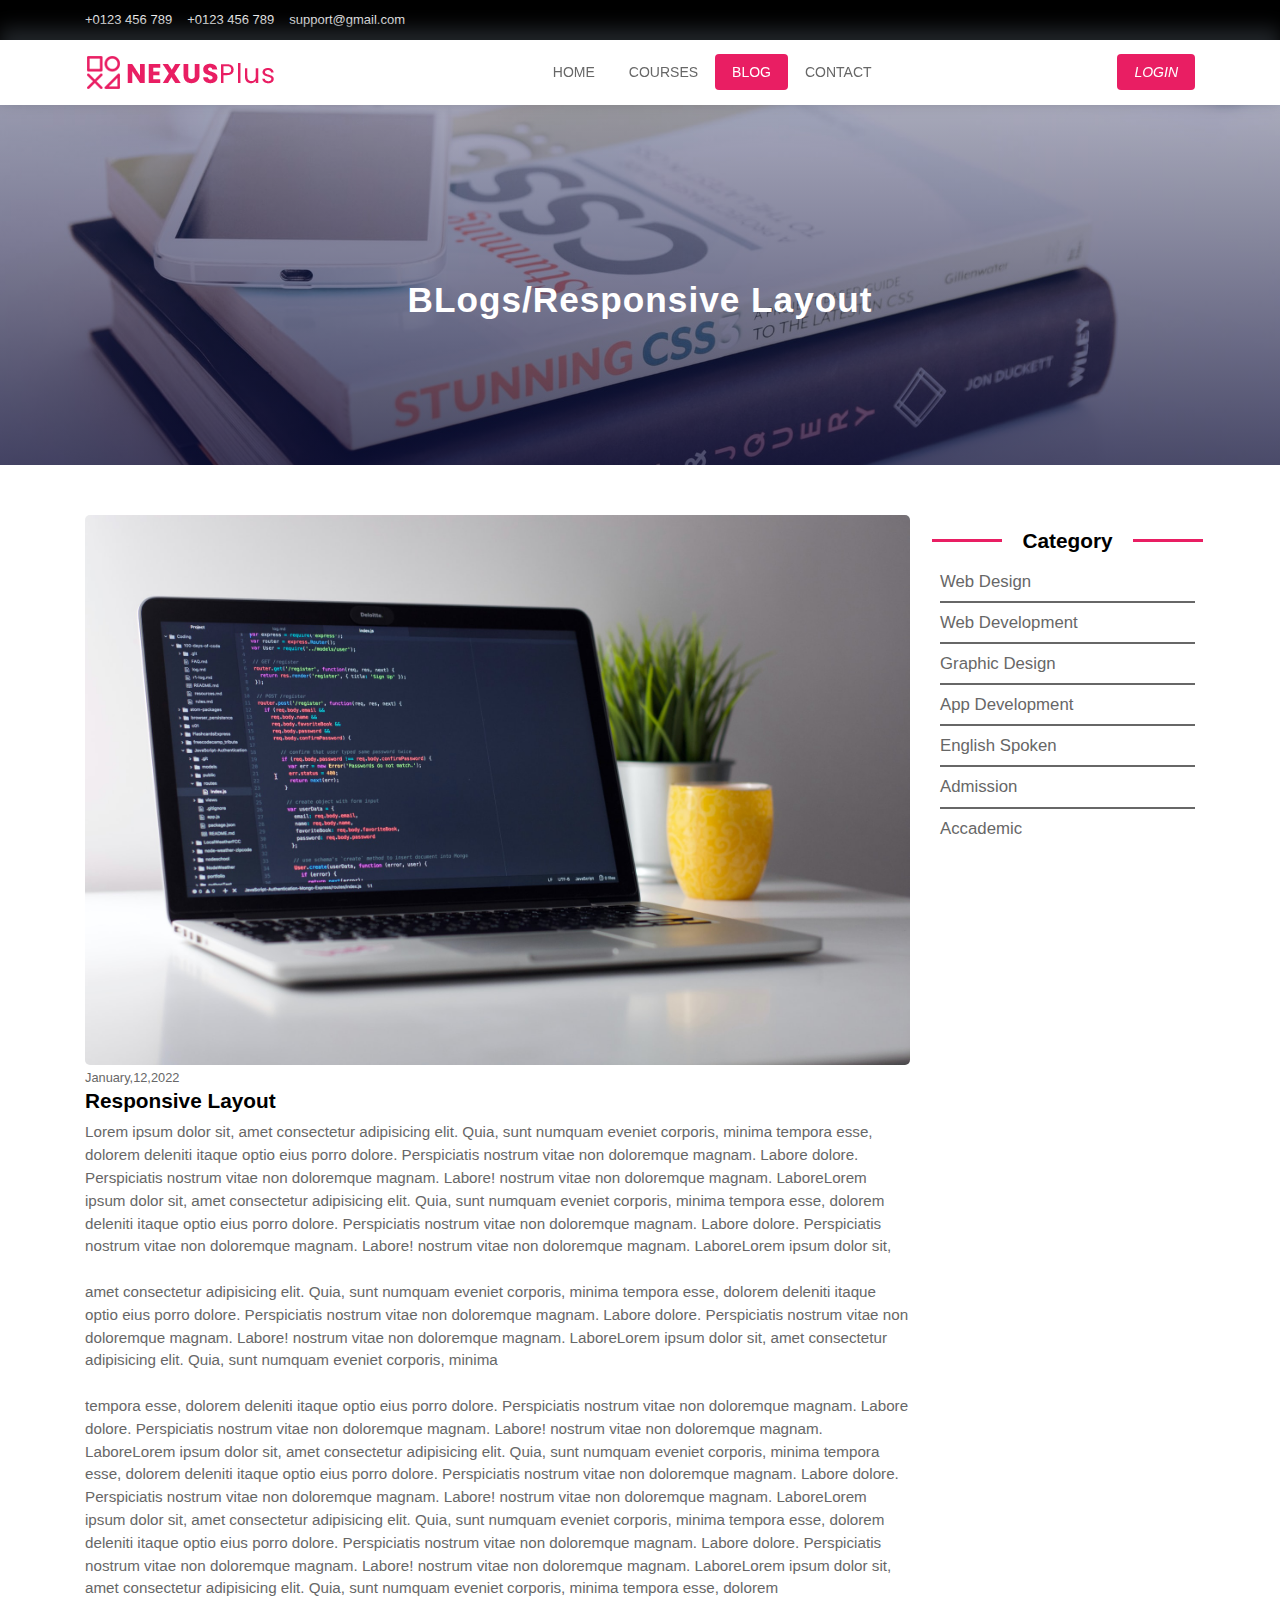
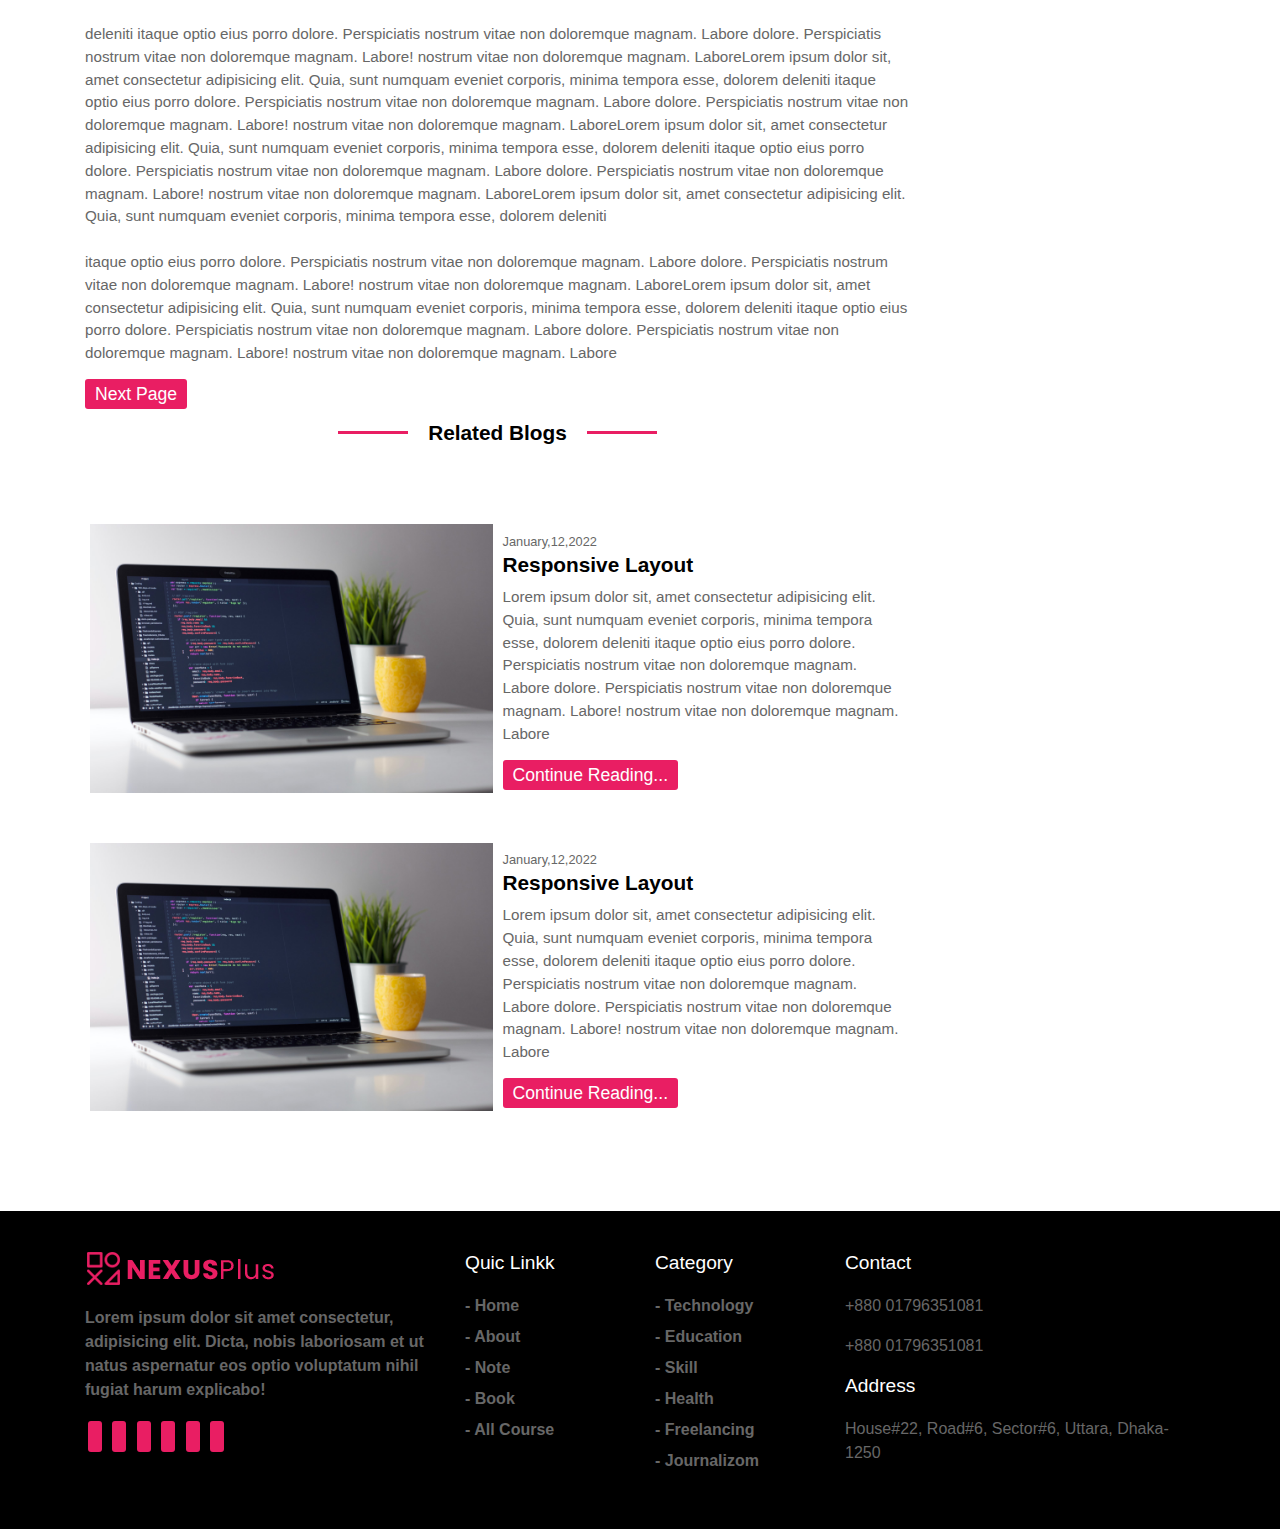
<file: single-blog.html>
<!DOCTYPE html>
<html lang="en">
  <head>
    <meta charset="UTF-8" />
    <meta http-equiv="X-UA-Compatible" content="IE=edge" />
    <meta name="viewport" content="width=device-width, initial-scale=1.0" />
    <link
      rel="stylesheet"
      href="https://cdn.jsdelivr.net/npm/bootstrap@4.6.1/dist/css/bootstrap.min.css"
    />
    <link
      rel="stylesheet"
      href="https://pro.fontawesome.com/releases/v5.10.0/css/all.css"
      integrity="sha384-AYmEC3Yw5cVb3ZcuHtOA93w35dYTsvhLPVnYs9eStHfGJvOvKxVfELGroGkvsg+p"
      crossorigin="anonymous"
    />
    <link rel="stylesheet" href="css/style.css" />

    <title>E-School</title>
  </head>
  <body>
    <div class="topbar">
      <div class="container">
        <div class="row">
          <div class="col-md-8">
            <ul class="top_contact">
              <li><i class="fas fa-tty"></i> +0123 456 789</li>
              <li><i class="fas fa-tty"></i> +0123 456 789</li>
              <li><i class="fal fa-envelope-square"></i> support@gmail.com</li>
            </ul>
          </div>
          <div class="col-md-4 top-right">
            <div>
              <ul class="social_icon">
                <li><i class="fab fa-facebook-f"></i></li>
                <li><i class="fab fa-youtube"></i></li>
                <li><i class="fab fa-twitter"></i></li>
                <li><i class="fab fa-google"></i></li>
              </ul>
            </div>
          </div>
        </div>
      </div>
    </div>

    <!-- Nav -->

    <nav id="nav">
      <div class="container">
        <div class="navbar">
          <div class="logo">
            <img src="images/logo.png" alt="" />
          </div>
          <ul class="menu">
            <li><a href="index.html">Home</a></li>
            <li><a href="Courses.html">Courses</a></li>
          
            <li><a class="active" href="blog.html">BLog</a></li>
            <li><a href="contact.html">Contact</a></li>
          </ul>
          <div class="account">
            <a class="text-right" href="#"
              ><i class="fas fa-sign-in"> Login</i></a
            >
          </div>
        </div>
      </div>
    </nav>
    <!-- Home -->
    <section id="pages_home">
      <h2>BLogs/Responsive Layout</h2>
    </section>

    

    <!-- Course -->
    <section id="blog">
        <div class="container">
          <div class="row">
            <div class="col-md-9">
              <div class="single_blog">
                <img src="images/c1.jpg" alt="">
                <div class="blogs_desc">
                  <span> <i class="fal fa-calendar-alt"></i> January,12,2022</span>
                  <h4>Responsive Layout</h4>
                  <p>Lorem ipsum dolor sit, amet consectetur adipisicing elit. Quia, sunt numquam eveniet corporis, minima tempora esse, dolorem deleniti itaque optio eius porro dolore. Perspiciatis nostrum vitae non doloremque magnam. Labore dolore. Perspiciatis nostrum vitae non doloremque magnam. Labore! nostrum vitae non doloremque magnam. LaboreLorem ipsum dolor sit, amet consectetur adipisicing elit. Quia, sunt numquam eveniet corporis, minima tempora esse, dolorem deleniti itaque optio eius porro dolore. Perspiciatis nostrum vitae non doloremque magnam. Labore dolore. Perspiciatis nostrum vitae non doloremque magnam. Labore! nostrum vitae non doloremque magnam. LaboreLorem ipsum dolor sit,<br><br> amet consectetur adipisicing elit. Quia, sunt numquam eveniet corporis, minima tempora esse, dolorem deleniti itaque optio eius porro dolore. Perspiciatis nostrum vitae non doloremque magnam. Labore dolore. Perspiciatis nostrum vitae non doloremque magnam. Labore! nostrum vitae non doloremque magnam. LaboreLorem ipsum dolor sit, amet consectetur adipisicing elit. Quia, sunt numquam eveniet corporis, minima<br><br> tempora esse, dolorem deleniti itaque optio eius porro dolore. Perspiciatis nostrum vitae non doloremque magnam. Labore dolore. Perspiciatis nostrum vitae non doloremque magnam. Labore! nostrum vitae non doloremque magnam. LaboreLorem ipsum dolor sit, amet consectetur adipisicing elit. Quia, sunt numquam eveniet corporis, minima tempora esse, dolorem deleniti itaque optio eius porro dolore. Perspiciatis nostrum vitae non doloremque magnam. Labore dolore. Perspiciatis nostrum vitae non doloremque magnam. Labore! nostrum vitae non doloremque magnam. LaboreLorem ipsum dolor sit, amet consectetur adipisicing elit. Quia, sunt numquam eveniet corporis, minima tempora esse, dolorem deleniti itaque optio eius porro dolore. Perspiciatis nostrum vitae non doloremque magnam. Labore dolore. Perspiciatis nostrum vitae non doloremque magnam. Labore! nostrum vitae non doloremque magnam. LaboreLorem ipsum dolor sit, amet consectetur adipisicing elit. Quia, sunt numquam eveniet corporis, minima tempora esse, dolorem<br><br> deleniti itaque optio eius porro dolore. Perspiciatis nostrum vitae non doloremque magnam. Labore dolore. Perspiciatis nostrum vitae non doloremque magnam. Labore! nostrum vitae non doloremque magnam. LaboreLorem ipsum dolor sit, amet consectetur adipisicing elit. Quia, sunt numquam eveniet corporis, minima tempora esse, dolorem deleniti itaque optio eius porro dolore. Perspiciatis nostrum vitae non doloremque magnam. Labore dolore. Perspiciatis nostrum vitae non doloremque magnam. Labore! nostrum vitae non doloremque magnam. LaboreLorem ipsum dolor sit, amet consectetur adipisicing elit. Quia, sunt numquam eveniet corporis, minima tempora esse, dolorem deleniti itaque optio eius porro dolore. Perspiciatis nostrum vitae non doloremque magnam. Labore dolore. Perspiciatis nostrum vitae non doloremque magnam. Labore! nostrum vitae non doloremque magnam. LaboreLorem ipsum dolor sit, amet consectetur adipisicing elit. Quia, sunt numquam eveniet corporis, minima tempora esse, dolorem deleniti <br><br>itaque optio eius porro dolore. Perspiciatis nostrum vitae non doloremque magnam. Labore dolore. Perspiciatis nostrum vitae non doloremque magnam. Labore! nostrum vitae non doloremque magnam. LaboreLorem ipsum dolor sit, amet consectetur adipisicing elit. Quia, sunt numquam eveniet corporis, minima tempora esse, dolorem deleniti itaque optio eius porro dolore. Perspiciatis nostrum vitae non doloremque magnam. Labore dolore. Perspiciatis nostrum vitae non doloremque magnam. Labore! nostrum vitae non doloremque magnam. Labore</p> 
                  <a href="#">Next Page</a>


                  <h4 class="section_title">Related Blogs</h4>
                <div class="blogs">
                    <img src="images/c1.jpg" alt="">
                    <div class="blogs_desc">
                      <span> <i class="fal fa-calendar-alt"></i> January,12,2022</span>
                      <h4>Responsive Layout</h4>
                      <p>Lorem ipsum dolor sit, amet consectetur adipisicing elit. Quia, sunt numquam eveniet corporis, minima tempora esse, dolorem deleniti itaque optio eius porro dolore. Perspiciatis nostrum vitae non doloremque magnam. Labore dolore. Perspiciatis nostrum vitae non doloremque magnam. Labore! nostrum vitae non doloremque magnam. Labore</p>
                      <a href="single-blog.html">Continue Reading...</a>
                    </div>
                </div> 
                <div class="blogs">
                    <img src="images/c1.jpg" alt="">
                    <div class="blogs_desc">
                      <span> <i class="fal fa-calendar-alt"></i> January,12,2022</span>
                      <h4>Responsive Layout</h4>
                      <p>Lorem ipsum dolor sit, amet consectetur adipisicing elit. Quia, sunt numquam eveniet corporis, minima tempora esse, dolorem deleniti itaque optio eius porro dolore. Perspiciatis nostrum vitae non doloremque magnam. Labore dolore. Perspiciatis nostrum vitae non doloremque magnam. Labore! nostrum vitae non doloremque magnam. Labore</p>
                      <a href="single-blog.html">Continue Reading...</a>
                    </div>
                </div>
                </div>
            </div>
 
            </div>
            <div class="col-md-3">
            <div class="category_section">
              <h4 class="section_title">Category</h4>
              <ul>
                <li><a href="">Web Design</a></li>
                <li><a href="">Web Development</a></li>
                <li><a href="">Graphic Design</a></li>
                <li><a href="">App Development</a></li>
                <li><a href="">English Spoken</a></li>
                <li><a href="">Admission</a></li>
                <li><a href="">Accademic</a></li>
              </ul>
            </div>
            </div>
          </div>
          
        </div>
    </section>
 
    <footer>
      <div class="container">
        <div class="row">
          <div class="col-md-4">
            <div class="footer_about">
              <img src="images/logo.png" alt="" />
              <p>
                Lorem ipsum dolor sit amet consectetur, adipisicing elit. Dicta,
                nobis laboriosam et ut natus aspernatur eos optio voluptatum
                nihil fugiat harum explicabo!
              </p>
              <div class="footer_social">
                <ul>
                  <li><a href="#"><i class="fab fa-facebook-f"></i></a></li>
                  <li><a href="#"><i class="fab fa-youtube"></i></a></i></li>
                  <li><a href="#"><i class="fab fa-twitter"></i></a></li>
                  <li><a href="#"><i class="fab fa-google"></i></a></li>
                  <li><a href="#"><i class="fab fa-instagram"></i></a></li>
                  <li><a href="#"><i class="fab fa-linkedin-in"></i></a></li>
                </ul>
              </div>
            </div>
          </div>
          <div class="col-md-2">
            <h3>Quic Linkk</h3>
            <ul class="footer_link">
              <li><a href="#">- Home</a></li>
              <li><a href="#">- About</a></li>
              <li><a href="#">- Note</a></li>
              <li><a href="#">- Book</a></li>
              <li><a href="#">- All Course</a></li>
            </ul>
          </div>

          <div class="col-md-2">
            <h3>Category</h3>
            <ul class="footer_link">
              <li><a href="#">- Technology</a></li>
              <li><a href="#">- Education</a></li>
              <li><a href="#">- Skill</a></li>
              <li><a href="#">- Health</a></li>
              <li><a href="#">- Freelancing</a></li>
              <li><a href="#">- Journalizom</a></li>
            </ul>
          </div>

          <div class="col-md-4">
            <h3>Contact</h3>
            <address>
              <p>+880 01796351081</p>
              <p>+880 01796351081</p>
            </address>
            
            <h3>Address</h3>
            <address>
              <p>House#22, Road#6, Sector#6, Uttara, Dhaka-1250</p>
            </address>
          </div>
        </div>
      </div>
    </footer>
  </body>

  <script src="https://cdn.jsdelivr.net/npm/jquery@3.5.1/dist/jquery.slim.min.js"></script>
  <script src="https://cdn.jsdelivr.net/npm/popper.js@1.16.1/dist/umd/popper.min.js"></script>
  <script src="https://cdn.jsdelivr.net/npm/bootstrap@4.6.1/dist/js/bootstrap.bundle.min.js"></script>

  <script src="js/master.js"></script>
</html>
</file>
<file: css/style.css>
/* common */
:root {
  --background: #fff;
  --text: #676767;
  --mark: #e91e63;
  --background_2: #000;
  --background_3: #f1f1f1;
}
a:hover {
  text-decoration: none;
}

.section_title {
  font-size: 30px;
  color: #333;
  line-height: 52px;
  font-weight: 700;
  padding-bottom: 15px;

  text-align: center;
  position: relative;
}
.section_title::before {
  position: absolute;
  content: "";
  height: 3px;
  width: 70px;
  margin-left: -90px;
  bottom: 40px;
  background-color: #e91e63;
}
.section_title::after {
  position: absolute;
  content: "";
  height: 3px;
  width: 70px;
  margin-left: 20px;
  bottom: 40px;
  background-color: #e91e63;
}

/* topbar */
.topbar {
  background: var(--background_2);
  font-size: 13px;
}

@media only screen and (max-width: 768px) {
  .topbar {
    display: none;
  }
}

/* top contact */
.top_contact {
  display: flex;
  padding: 5px;
  margin: 0px;
  padding: 0px;
  font-family: open sans, sans-serif;
  color: var(--background);
}
.top_contact li {
  padding-top: 10px;
  padding-bottom: 10px;
  padding-right: 15px;
  list-style: none;
}

/* top right */
.top-right {
  display: flex;
  flex-direction: row-reverse;
}

/* social icon */
.social_icon {
  display: flex;
  padding: 5px;
  margin: 0px;
  padding: 0px;
  font-family: open sans, sans-serif;
  color: var(--background);
}
.social_icon li {
  padding-top: 10px;
  padding-bottom: 10px;
  padding-left: 15px;
  list-style: none;
}

/* Menu */
nav {
  padding: 15px 0px;
  position: sticky;
  top: -1px;
  background: var(--background);
  box-shadow: 0px -12.5px 18px;
  z-index: 5;
}
.navbar {
  padding: 0px;
}
.logo {
  flex-basis: 10%;
}

/* menu */
.menu {
  display: flex;
  justify-content: center;
  align-items: center;
  flex-wrap: wrap;
  margin: auto;
  padding: 0px;
}

@media only screen and (max-width: 768px) {
  .menu {
    margin-top: 15px;
  }
}
.menu li {
  list-style: none;
}
.menu li a {
  font-size: 14px;
  color: var(--text);
  padding: 10px 17px;
  border-radius: 4px;
  text-transform: uppercase;
  line-height: 35px;
  background: 0 0;
  font-weight: 400;
  transition: 0.1s;
}
.menu li a:hover {
  text-decoration: none;
  color: var(--mark);
}

.menu li .active {
  background: var(--mark);
  color: var(--background);
}
.menu li .active:hover {
  color: var(--background);
}

/* Account */

.account a {
  font-size: 14px;
  color: var(--background);
  padding: 10px 17px;
  border-radius: 4px;
  text-transform: uppercase;
  line-height: 35px;
  background: 0 0;
  font-weight: 400;
  transition: 0.5s;
  background: var(--mark);
}
@media only screen and (max-width: 768px) {
  .account {
    position: absolute;
    top: 5px;
    right: 0px;
  }
}

/* Home */
#home {
  background-image: linear-gradient(rgba(9, 5, 54, 0.3), rgba(5, 4, 46, 0.7)),
    url(../images/c2.jpg);
  width: 100%;
  min-height: 75vh;
  background-repeat: no-repeat;
  background-size: cover;
  background-position: center;
  display: flex;
  flex-direction: column;
  justify-content: center;
  align-items: center;
  padding-top: 40px;
}
#home h2 {
  color: var(--background);
  font-size: 2.2rem;
  letter-spacing: 1px;
  font-weight: 700;
  text-align: center;
}
#home p {
  color: var(--background);
  width: 50%;
  font-size: 0.9rem;
  line-height: 25px;
  text-align: center;
}
@media only screen and (max-width: 768px) {
  #home p {
    width: 90%;
  }
}

#home a {
  text-decoration: none;
  font-size: 0.9rem;
  padding: 13px 28px;
  background-color: var(--background);
  font-weight: 600;
  border-radius: 5px;
}
#home a:first-child {
  color: var(--background);
  background: var(--mark);
}
#home a:first-child:hover {
  background: var(--background_2);
}
#home a:last-child {
  color: var(--background);
  background: var(--background_2);
}
#home a:last-child:hover {
  color: var(--background);
  background: var(--mark);
}

/* Feature */
#feature {
  margin-top: 20px;
}
#feature .fea-box {
  display: flex;
  align-items: center;
  flex-direction: column;
  text-align: center;
  padding: 15px;
  font-family: Barlow, "baloo da 2", sans-serif;
  border: 1px solid var(--background_3);
  margin-bottom: 30px;
  transition: 0.5s;
}
#feature .fea-box:hover {
  border: 1px solid var(--mark);
}
#feature .fea-box i {
  font-size: 2.3rem;

  padding: 14px;
  background: rgb(233 30 99 / 11%);
  border-radius: 50%;
  color: var(--mark);
}
#feature .fea-box h3 {
  font-size: 1.25rem;
  line-height: 1.75rem;
  font-weight: 600;
  color: var(--background_2);
  padding: 13px 0 7px 0;
  margin-bottom: 0.5rem;
}
#feature .fea-box p {
  font-size: 1rem;
  line-height: 1.5rem;
  font-weight: 400;
  color: var(--text);
}

/* Courses */
#course {
  background: var(--background_3);
  padding-top: 20px;
  text-align: center;
}
.course_box {
  text-align: start;
  background: var(--background);
  margin-bottom: 30px;
  transition: 0.2s;
}
.course_box:hover {
  box-shadow: 0 13px 21px rgb(0 0 0 / 13%);
  margin-top: -5px;
}
.course_box a {
  color: var(--background_2);
}
.course_box a:hover {
  text-decoration: none;
}
.course_box img {
  width: 100%;
  height: auto;
  background-size: cover;
  background-position: center;
}
.course_box .details {
  padding: 15px;
  position: relative;
}
.course_box .details > span {
  font-size: 0.7rem;
}

.course_box .details h6 {
  font-weight: 700;
}
.course_box .details i {
  color: var(--mark);
  font-size: 0.9rem;
}
.course_box .cost {
  background: var(--mark);
  color: var(--background);
  line-height: 70px;
  width: 70px;
  height: 70px;
  text-align: center;
  border-radius: 50%;
  position: absolute;
  right: 15px;
  top: -33px;
}

/* Expert */
#expert {
  padding-top: 20px;
  margin-bottom: 20px;
}
#expert .profile {
  text-align: center;
}
#expert .profile h6 {
  color: var(--background_2);
  font-weight: 600;
  font-size: 1.1rem;
  text-transform: uppercase;
  margin-top: 5px;
}

#expert .profile i {
  padding: 10px;
  border: 1px solid var(--background_3);
  color: var(--text);
  border-radius: 3px;
  transform: 0.2s;
}
#expert .profile i:hover {
  background: var(--mark);
  color: var(--background);
}

/* footer */

footer {
  background: var(--background_2);
  color: var(--text);
  padding: 40px 0px;
}

.footer_about img {
  margin-bottom: 20px;
}
.footer_about p {
  font-weight: 600;
  margin-bottom: 20px;
}
.footer_social ul {
  padding-left: 0px;
}

.footer_social ul li {
  list-style: none;
  display: inline-block;
  margin: 3px;
}
.footer_social ul li a {
  padding: 7px;
  background: var(--mark);
  color: var(--background);
  border-radius: 3px;
}
footer h3 {
  font-size: 1.2rem;
  color: var(--background);
  margin-bottom: 20px;
}

.footer ul li a {
  color: var(--text);
  font-weight: 700;
}
.footer_link {
  list-style: none;
  padding-left: 0px;
}
.footer_link li {
  margin-bottom: 7px;
}
.footer_link a {
  color: var(--text);
  font-weight: 700;
  font-size: 1rem;
  margin-bottom: 20px;
  transition: 0.2s;
}
.footer_link a:hover {
  text-decoration: none;
  color: var(--mark);
}

/* ========================================= */

.pages_home {
}

#pages_home {
  background-image: linear-gradient(rgba(9, 5, 54, 0.3), rgba(5, 4, 46, 0.7)),
    url(../images/c2.jpg);
  width: 100%;
  min-height: 40vh;
  background-repeat: no-repeat;
  background-size: cover;
  background-position: center;
  display: flex;
  flex-direction: column;
  justify-content: center;
  align-items: center;
  padding-top: 40px;
}
#pages_home h2 {
  color: var(--background);
  font-size: 2.2rem;
  letter-spacing: 1px;
  font-weight: 700;
  text-align: center;
}

/* ==================Chourse Details page============ */
#course_inner {
  display: flex;
  justify-content: space-between;
  align-items: flex-start;
  padding-top: 30px;
}

#course_inner .overview .course_image {
  width: 100%;
  border-radius: 5px;
  object-fit: cover;
  margin-bottom: 20px;
}

#course_inner .overview .course_head {
  display: flex;
  align-items: flex-start;
  justify-content: space-between;
}
.c_name {
  width: 85%;
}

#course_inner .overview .course_head h2 {
  color: var(--background_2);
  font-size: 1.5rem;
  font-weight: 600;
}
#course_inner .overview .course_head .star {
  margin: 6px 0;
}
.c_name .star i {
  color: var(--mark);
}
.overview p {
  font-size: 15px;
  font-weight: 500;
  color: var(--text);
}
.course_head span {
  padding: 7px 20px;
  color: var(--background);
  background: var(--mark);
  border-radius: 5px;
  font-size: 24px;
  font-weight: 700;
}

.overview h4 {
  font-size: 1.3rem;
  font-weight: 600;
  color: var(--background_2);
  margin-bottom: 20px;
  margin-top: 20px;
}
.overview .tutor {
  display: flex;
  align-items: center;
}

.overview .tutor img {
  width: 100px;
  padding-right: 20px;
}
.overview .tutor h5 {
  font-size: 1.1rem;
  margin: 0px;
  padding: 0px;
  font-weight: 600;
}
.learn p {
  font-size: 15px;
  padding-bottom: 15px;
}
.learn p i {
  color: var(--mark);
  font-weight: 700;
  margin-right: 20px;
}

.enroll {
  width: 100%;
  padding: 30px 30px 30px 30px;
  border-radius: 11px;
  box-shadow: 0px 20px 40px 0 rgb(11 2 55 / 11%);
}
.enroll h3 {
  padding-bottom: 10px;
}
.enroll p {
  font-size: 15px;
  color: var(--text);
  margin: 15px 0;
}
.enroll i {
  color: var(--mark);
  font-weight: 500;
  margin-right: 18px;
  width: 16px;
  height: 16px;
  line-height: 16px;
  text-align: center;
}
.enroll_btn {
  padding: 25px 0 20px 0;
  margin: auto;
  text-align: center;
}
.enroll_btn button {
  font-size: 0.8rem;
  padding: 13px 45px;
  border-radius: 5px;
  font-weight: 600;
  color: var(--background);
  background: var(--mark);
  border: none;
}

/* =================Contact Page ============= */
#contact {
  padding: 8vh 0px;
}
#contact .getin h2 {
  color: var(--background_2);
  font-size: 30px;
  font-weight: 800;
  line-height: 0.8;
  margin-bottom: 16px;
}

#contact .getin p {
  color: var(--text);
  line-height: 24px;
  margin-bottom: 33px;
  padding-bottom: 25px;
}

#contact .getin h3 {
  color: var(--text);
  font-size: 16px;
  font-weight: 600;
  line-height: 26px;
  margin-bottom: 15px;
}

.getin_details > div {
  display: flex;
}
.getin_details div .get {
  font-size: 16px;
  line-height: 22px;
  color: var(--mark);
  margin-right: 20px;
}
.getin_details div p {
  font-size: 14px;
  border-bottom: none;
  line-height: 22px;
  margin-bottom: 15px;
}
.pro_links i {
  padding: 7px 10px;
  border: 1px solid var(--text);
  margin: 2px;
  border-radius: 2px;
}

.form {
  width: 100%;
  background: var(--background_3);
  padding: 40px;
  border-radius: 10px;
}

.form h4 {
  font-size: 24px;
  color: var(--background_2);
  line-height: 30px;
  margin-bottom: 8px;
}

.form p {
  color: var(--text);
  line-height: 24px;
  padding-bottom: 25px;
}
.form .form_row {
  display: flex;
  justify-content: space-between;
  width: 100%;
}

.form .form_row input {
  width: 48%;
  font-size: 14px;
  font-weight: 400;
  border-radius: 3px;
  border: none;
  background: var(--background);
  color: var(--text);
  padding: 20px 30px;
  margin-bottom: 20px;
  border: none;
}

.form .form_col input,
.form .form_col textarea {
  width: 100%;
  font-size: 14px;
  font-weight: 400;
  border-radius: 3px;
  border: none;
  background: var(--background);
  color: var(--text);
  padding: 20px 30px;
  margin-bottom: 20px;
  border: none;
}
.form button {
  font-size: 0.9rem;
  padding: 10px 25px;
  background: var(--mark);
  border: none;
  font-weight: 600;
  cursor: pointer;
  border-radius: 5px;
  color: var(--background);
}
.form input:focus,
.form textarea:focus {
  border: 1px solid var(--mark);
}

/* ===============blogs page=========== */

.blogs {
  display: flex;
  align-items: center;
  flex-basis: 400px;
  flex-wrap: wrap;
  margin: 50px 0px;
}
.blogs img,
.blogs div {
  width: 300px;
  padding: 0px 5px;
  border-radius: 3px;
  flex-grow: 1;
  text-align: left;
}

.blogs h4 {
  color: var(--background_2);
  font-weight: 700;
  font-size: 1.3rem;
}
.blogs span {
  font-size: 0.8rem;
  color: var(--text);
}
.blogs p {
  font-size: 0.95rem;
  font-weight: 500;
  color: var(--text);
}

.blogs a {
  background: var(--mark);
  color: var(--background);
  font-size: 1.1rem;
  border: none;
  border-radius: 3px;
  padding: 5px 10px;
}

.category_section {
  margin-top: 50px;
}

.category_section h4 {
  color: var(--background_2);
  font-weight: 700;
  font-size: 1.3rem;
  margin-bottom: 0px;
}

.category_section ul {
  list-style: none;
  margin: -20px 0px;
  /* padding: 10px 0px; */
  padding: 0px;
}
.category_section ul li {
  padding: 7px 0px;
  border-top: 2px solid var(--text);
}
.category_section ul li:first-child {
  border: none;
}
.category_section ul li a {
  color: var(--text);
  font-size: 1.05rem;
  font-weight: 500;
}
.category_section ul li a:hover {
  text-decoration: none;
  color: var(--mark);
}

.single_blog {
  display: flex;
  flex-direction: column;
  margin: 50px 0;
}
.single_blog > img {
  border-radius: 5px;
  width: 100%;
}

.single_blog span {
  font-size: 0.8rem;
  color: var(--text);
}
.single_blog h4 {
  color: var(--background_2);
  font-weight: 700;
  font-size: 1.3rem;
}
.single_blog p {
  font-size: 0.95rem;
  font-weight: 500;
  color: var(--text);
}

.single_blog a {
  background: var(--mark);
  color: var(--background);
  font-size: 1.1rem;
  border: none;
  border-radius: 3px;
  padding: 5px 10px;
}
</file>
